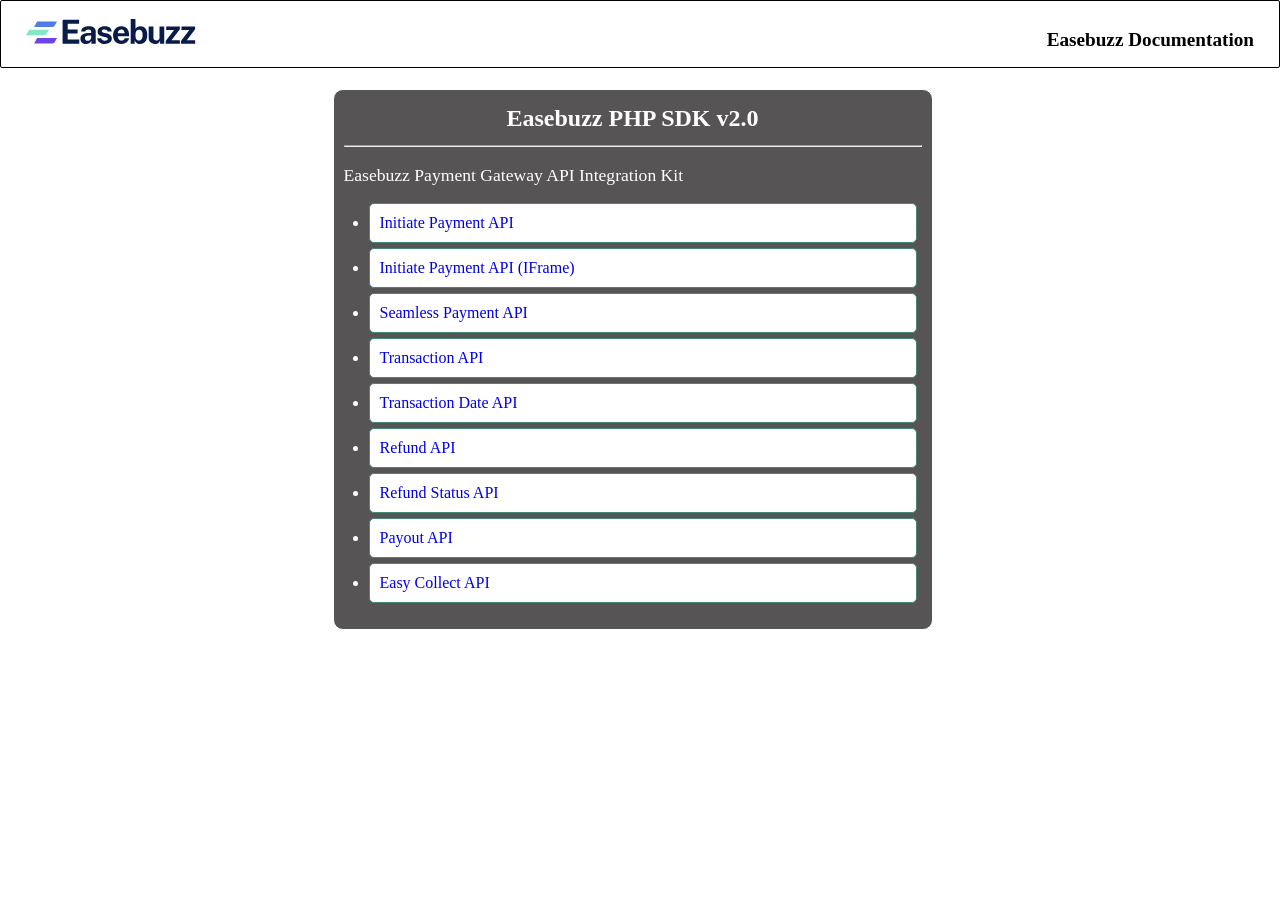
<file: index.html>
<!DOCTYPE html>
<html lang="en">
<head>
    <meta charset="UTF-8">
    <meta name="viewport" content="width=device-width, initial-scale=1.0">
    <title>Easebuzz Payment Gateway Kit</title>
    <link rel="stylesheet" href="assets/css/style.css">
</head>
<body>
    <div class="grid-container">
        <header class="wrapper">
            <div class="logo">
                <a href="index.html">
                    <img src="assets/images/Easebuzz_Logo_ White_Text.svg" alt="Easebuzz">
                </a>
            </div>
            <div class="hedding">
                <a href="https://docs.easebuzz.in/">
                    <h2><span>Easebuzz Documentation</span></h2>
                </a>
            </div>
        </header>

        <div class="container">
            <div class="card-container">
                <div class="card">
                    <h2>Easebuzz PHP SDK v2.0</h2>
                    <hr>
                    <p>Easebuzz Payment Gateway API Integration Kit</p>
                    <ul class="tabs">
                        <li><a href="view/initiate_payment.html">Initiate Payment API</a></li>
                        <li><a href="view/initiate_payment_iframe.html">Initiate Payment API (IFrame)</a></li>
                        <li><a href="view/seamless_payment.html">Seamless Payment API</a></li>
                        <li><a href="view/transaction.html">Transaction API</a></li>
                        <li><a href="view/transaction_date.html">Transaction Date API</a></li>
                        <li><a href="view/refund.html">Refund API</a></li>
                        <li><a href="view/refund_status.html">Refund Status API</a></li>
                        <li><a href="view/payout.html">Payout API</a></li>
                        <li><a href="view/easy_collect.html">Easy Collect API</a></li>
                    </ul>
                </div>
            </div>
        </div>
    </div>

    <script src="assets/js/form-validation.js"></script>
</body>
</html>
</file>
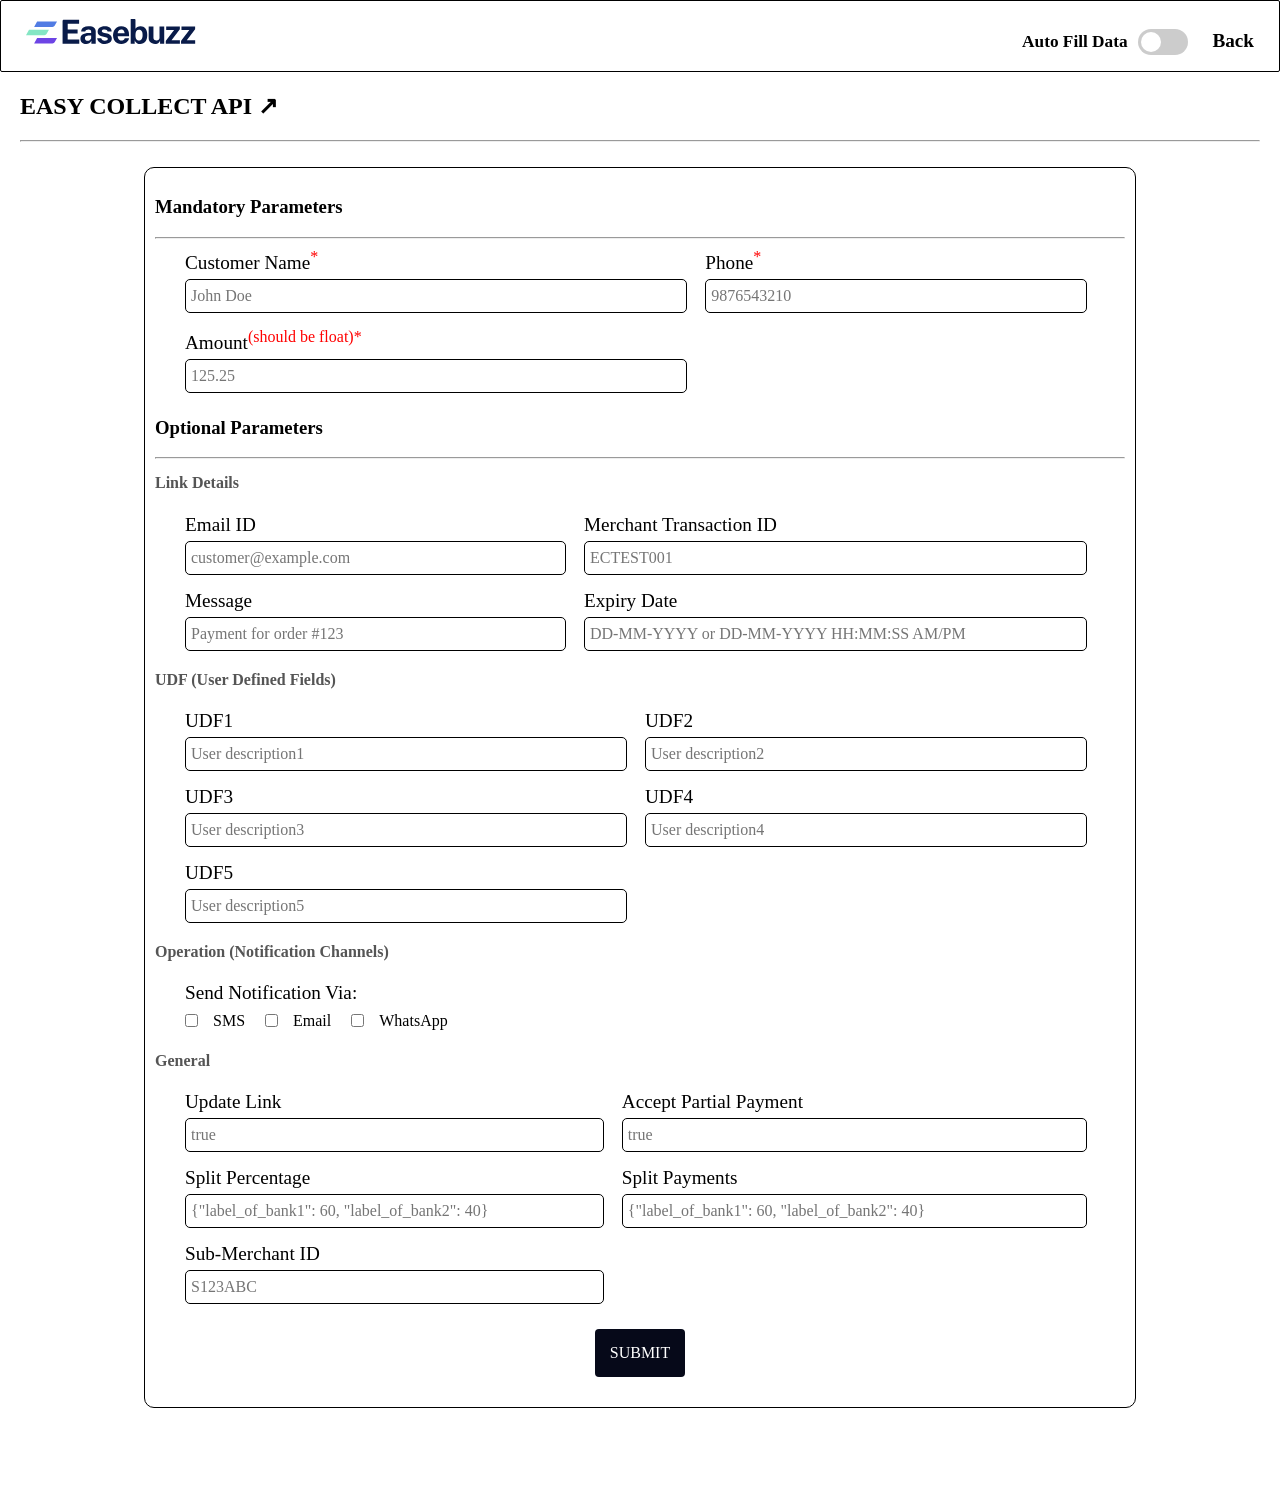
<file: view/easy_collect.html>
<!DOCTYPE html>
<html lang="en">

<head>
    <meta charset="UTF-8">
    <meta name="viewport" content="width=device-width, initial-scale=1.0">
    <meta http-equiv="X-UA-Compatible" content="ie=edge">
    <link rel="stylesheet" href="../assets/css/style.css">
    <title>Easy Collect API</title>
    <style>
        .toggle-container {
            display: flex;
            align-items: center;
            gap: 10px;
        }

        .toggle-label {
            color: #000;
            font-size: 0.9em;
        }

        .switch {
            position: relative;
            display: inline-block;
            width: 50px;
            height: 26px;
        }

        .switch input {
            opacity: 0;
            width: 0;
            height: 0;
        }

        .slider {
            position: absolute;
            cursor: pointer;
            top: 0;
            left: 0;
            right: 0;
            bottom: 0;
            background-color: #ccc;
            transition: 0.3s;
            border-radius: 26px;
        }

        .slider:before {
            position: absolute;
            content: "";
            height: 20px;
            width: 20px;
            left: 3px;
            bottom: 3px;
            background-color: white;
            transition: 0.3s;
            border-radius: 50%;
        }

        input:checked+.slider {
            background-color: #4CAF50;
        }

        input:checked+.slider:before {
            transform: translateX(24px);
        }

        .checkbox-group {
            display: flex;
            gap: 20px;
            align-items: center;
            padding: 5px 0;
        }

        .checkbox-group label {
            font-size: 1em;
            display: flex;
            align-items: center;
            gap: 5px;
        }

        .checkbox-group input[type="checkbox"] {
            width: auto;
            min-width: auto;
        }
    </style>
</head>

<body>
    <div class="grid-container">
        <header class="wrapper">
            <div class="logo">
                <a href="../index.html">
                    <img src="../assets/images/Easebuzz_Logo_ White_Text.svg" alt="Easebuzz">
                </a>
            </div>
            <div class="hedding">
                <h2>
                    <span style="margin-right:20px;">
                        <span class="toggle-container" style="display:inline-flex;">
                            <span class="toggle-label">Auto Fill Data</span>
                            <label class="switch">
                                <input type="checkbox" id="autoFillToggle">
                                <span class="slider"></span>
                            </label>
                        </span>
                    </span>
                    <a class="highlight" href="../index.html">Back</a>
                </h2>
            </div>
        </header>

        <div class="form-container">
            <h2><a href="https://docs.easebuzz.in/docs/payment-gateway/xnp0bvcy0ywmn-easy-collect"
                    target="_blank" style="color:#000;text-decoration:none;"
                    onmouseover="this.style.textDecoration='underline'"
                    onmouseout="this.style.textDecoration='none'">EASY COLLECT API &#x2197;</a></h2>
            <hr>
            <form name="easyCollectForm" method="POST" action="../easebuzz.php?api_name=easy_collect">
                <div class="main-form">
                    <h3>Mandatory Parameters</h3>
                    <hr>
                    <div class="mandatory-data">
                        <div class="form-field">
                            <label for="name">Customer Name<sup>*</sup></label>
                            <input id="name" name="name" placeholder="John Doe" required
                                pattern="^[a-zA-Z0-9&amp;'\-._ ()/,@]{1,150}$"
                                title="Only alphanumeric and &amp;'-._()/,@ allowed. Max 150 chars.">
                        </div>

                        <div class="form-field">
                            <label for="phone">Phone<sup>*</sup></label>
                            <input id="phone" name="phone" placeholder="9876543210" required
                                pattern="^(\+\d{1,4}[-]?)?\d{5,20}$"
                                title="Valid phone number. 5-20 digits, optional country code.">
                        </div>

                        <div class="form-field">
                            <label for="amount">Amount<sup>(should be float)*</sup></label>
                            <input id="amount" name="amount" placeholder="125.25" required
                                title="Amount must be a number with decimal (e.g., 125.0). Must be >= 1.">
                        </div>
                    </div>

                    <h3>Optional Parameters</h3>
                    <hr>

                    <h4 style="color:#555;margin-top:15px;">Link Details</h4>
                    <div class="optional-data">
                        <div class="form-field">
                            <label for="email">Email ID</label>
                            <input id="email" name="email" type="email" placeholder="customer@example.com"
                                title="Enter a valid email address.">
                        </div>

                        <div class="form-field">
                            <label for="merchant_txn">Merchant Transaction ID</label>
                            <input id="merchant_txn" name="merchant_txn" placeholder="ECTEST001"
                                pattern="^[a-zA-Z0-9_|\-/]{1,40}$"
                                title="Only alphanumeric, _, |, -, / allowed. Max 40 chars.">
                        </div>

                        <div class="form-field">
                            <label for="message">Message</label>
                            <input id="message" name="message" placeholder="Payment for order #123">
                        </div>

                        <div class="form-field">
                            <label for="expiry_date">Expiry Date</label>
                            <input id="expiry_date" name="expiry_date"
                                placeholder="DD-MM-YYYY or DD-MM-YYYY HH:MM:SS AM/PM">
                        </div>
                    </div>

                    <h4 style="color:#555;margin-top:15px;">UDF (User Defined Fields)</h4>
                    <div class="optional-data">
                        <div class="form-field">
                            <label for="udf1">UDF1</label>
                            <input id="udf1" name="udf1" placeholder="User description1"
                                pattern="^[a-zA-Z.0-9/\\,\s_#@\-=+&amp;]{1,300}$"
                                title="Only alphanumeric and ./,_#@-=+&amp; allowed. Max 300 chars.">
                        </div>

                        <div class="form-field">
                            <label for="udf2">UDF2</label>
                            <input id="udf2" name="udf2" placeholder="User description2"
                                pattern="^[a-zA-Z.0-9/\\,\s_#@\-=+&amp;]{1,300}$"
                                title="Only alphanumeric and ./,_#@-=+&amp; allowed. Max 300 chars.">
                        </div>

                        <div class="form-field">
                            <label for="udf3">UDF3</label>
                            <input id="udf3" name="udf3" placeholder="User description3"
                                pattern="^[a-zA-Z.0-9/\\,\s_#@\-=+&amp;]{1,300}$"
                                title="Only alphanumeric and ./,_#@-=+&amp; allowed. Max 300 chars.">
                        </div>

                        <div class="form-field">
                            <label for="udf4">UDF4</label>
                            <input id="udf4" name="udf4" placeholder="User description4"
                                pattern="^[a-zA-Z.0-9/\\,\s_#@\-=+&amp;]{1,300}$"
                                title="Only alphanumeric and ./,_#@-=+&amp; allowed. Max 300 chars.">
                        </div>

                        <div class="form-field">
                            <label for="udf5">UDF5</label>
                            <input id="udf5" name="udf5" placeholder="User description5"
                                pattern="^[a-zA-Z.0-9/\\,\s_#@\-=+&amp;]{1,300}$"
                                title="Only alphanumeric and ./,_#@-=+&amp; allowed. Max 300 chars.">
                        </div>
                    </div>

                    <h4 style="color:#555;margin-top:15px;">Operation (Notification Channels)</h4>
                    <div class="optional-data">
                        <div class="form-field">
                            <label>Send Notification Via:</label>
                            <div class="checkbox-group">
                                <label><input type="checkbox" name="op_sms"> SMS</label>
                                <label><input type="checkbox" name="op_email"> Email</label>
                                <label><input type="checkbox" name="op_whatsapp"> WhatsApp</label>
                            </div>
                        </div>
                    </div>

                    <h4 style="color:#555;margin-top:15px;">General</h4>
                    <div class="optional-data">
                        <div class="form-field">
                            <label for="update">Update Link</label>
                            <input id="update" name="update" placeholder="true">
                        </div>

                        <div class="form-field">
                            <label for="accept_partial_payment">Accept Partial Payment</label>
                            <input id="accept_partial_payment" name="accept_partial_payment"
                                placeholder="true">
                        </div>

                        <div class="form-field">
                            <label for="split_percentage">Split Percentage</label>
                            <input id="split_percentage" name="split_percentage"
                                placeholder='{"label_of_bank1": 60, "label_of_bank2": 40}'>
                        </div>

                        <div class="form-field">
                            <label for="split_payments">Split Payments</label>
                            <input id="split_payments" name="split_payments"
                                placeholder='{"label_of_bank1": 60, "label_of_bank2": 40}'>
                        </div>

                        <div class="form-field">
                            <label for="sub_merchant_id">Sub-Merchant ID</label>
                            <input id="sub_merchant_id" name="sub_merchant_id" placeholder="S123ABC"
                                pattern="^[a-zA-Z0-9\-]{0,15}$">
                        </div>
                    </div>

                    <div class="btn-submit">
                        <button type="submit">SUBMIT</button>
                    </div>
                </div>
            </form>
        </div>
    </div>
    <script src="../assets/js/form-validation.js"></script>
    <script>
        document.getElementById('autoFillToggle').addEventListener('change', function () {
            var form = document.forms['easyCollectForm'];
            if (this.checked) {
                form.name.value = 'John Doe';
                form.phone.value = '9876543210';
                form.amount.value = '100.00';
                form.email.value = 'test@example.com';
                form.merchant_txn.value = 'EC' + Math.random().toString(36).substring(2, 10).toUpperCase();
                form.message.value = 'Payment link for order';
            } else {
                var inputs = form.querySelectorAll('input:not([type="checkbox"])');
                for (var i = 0; i < inputs.length; i++) {
                    inputs[i].value = '';
                }
                var checkboxes = form.querySelectorAll('input[type="checkbox"]');
                for (var i = 0; i < checkboxes.length; i++) {
                    if (checkboxes[i].id !== 'autoFillToggle') {
                        checkboxes[i].checked = false;
                    }
                }
            }
        });
    </script>
</body>

</html>
</file>
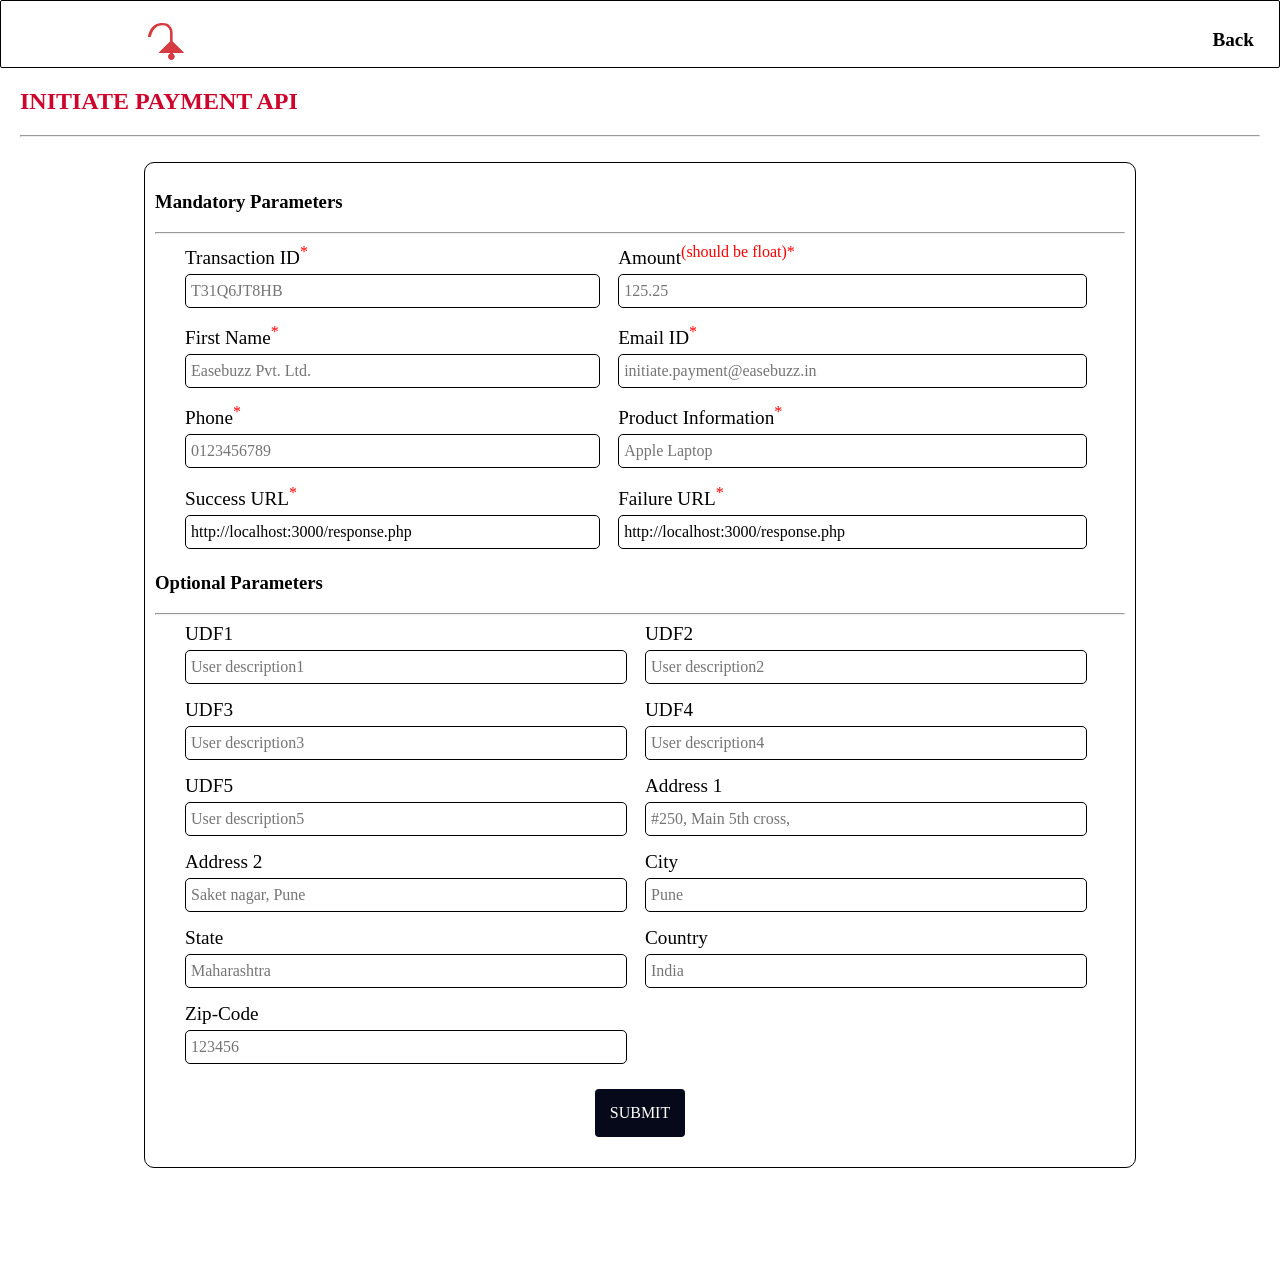
<file: view/initiate_payment.html>
<!DOCTYPE html>
<html lang="en">
    <head>
        <meta charset="UTF-8">
        <meta name="viewport" content="width=device-width, initial-scale=1.0">
        <meta http-equiv="X-UA-Compatible" content="ie=edge">
        <link rel="stylesheet" href="../assets/css/style.css">
        <title>Initiate Payment API</title>
    </head>
    <body>
        <div class="grid-container">
            <header class="wrapper">
                <div class="logo">
                    <a href="../index.html">
                        <img src="../assets/images/eb-logo.svg" alt="Easebuzz">
                    </a>
                </div>

                <div class="hedding">
                    <h2><a class="highlight" href="../index.html">Back</a></h2>
                </div>
            </header>
            
            <div class="form-container">
                <h2>INITIATE PAYMENT API</h2>
                <hr>
                <form method="POST" action="../easebuzz.php?api_name=initiate_payment">
                    <div class="main-form">
                        <h3>Mandatory Parameters</h3>
                        <hr>
                        <div class="mandatory-data">
                            <div class="form-field">
                                <label for="txnid">Transaction ID<sup>*</sup></label>
                                <input id="txnid" class="txnid" name="txnid" value="" placeholder="T31Q6JT8HB">
                            </div>

                            <div class="form-field">
                                <label for="amount">Amount<sup>(should be float)*</sup></label>
                                <input id="amount" class="amount" name="amount" value="" placeholder="125.25">
                            </div>  

                            <div class="form-field">
                                <label for="firstname">First Name<sup>*</sup></label>
                                <input id="firstname" class="firstname" name="firstname" value="" placeholder="Easebuzz Pvt. Ltd.">
                            </div>
                    
                            <div class="form-field">
                                <label for="email">Email ID<sup>*</sup></label>
                                <input id="email" class="email" name="email" value=""
                                placeholder="initiate.payment@easebuzz.in">
                            </div>
                    
                            <div class="form-field">
                                <label for="phone">Phone<sup>*</sup></label>
                                <input id="phone" class="phone" name="phone" value=""
                                placeholder="0123456789">
                            </div>
                            
                            <div class="form-field">
                                <label for="productinfo">Product Information<sup>*</sup></label>
                                <input id="productinfo" class="productinfo" name="productinfo" value="" placeholder="Apple Laptop">
                            </div>
                    
                            <div class="form-field">
                                <label for="surl">Success URL<sup>*</sup></label>
                                <input id="surl" class="surl" name="surl" value="http://localhost:3000/response.php" placeholder="http://localhost:3000/response.php">
                            </div>
                            
                            <div class="form-field">
                                <label for="furl">Failure URL<sup>*</sup></label>
                                <input id="furl" class="furl" name="furl" value="http://localhost:3000/response.php"
                                placeholder="http://localhost:3000/response.php">
                            </div>

                        </div>

                        <h3>Optional Parameters</h3>
                        <hr>
                        <div class="optional-data">

                            <div class="form-field">
                                <label for="udf1">UDF1</label>
                                <input id="udf1" class="udf1" name="udf1" value="" placeholder="User description1">
                            </div>
                        
                            <div class="form-field">
                                <label for="udf2">UDF2</label>
                                <input id="udf2" class="udf2" name="udf2" value="" placeholder="User description2">
                            </div>
                    
                            <div class="form-field">
                                <label for="udf3">UDF3</label>
                                <input id="udf3" class="udf3" name="udf3" value="" placeholder="User description3">
                            </div>
                    
                            <div class="form-field">
                                <label for="udf4">UDF4</label>
                                <input id="udf4" class="udf4" name="udf4" value="" placeholder="User description4">
                            </div>
                    
                            <div class="form-field">
                                <label for="udf5">UDF5</label>
                                <input id="udf5" class="udf5" name="udf5" value="" placeholder="User description5">
                            </div>
                            
                            <div class="form-field">
                                <label for="address1">Address 1</label>
                                <input id="address1" class="address1" name="address1" value="" 
                                placeholder="#250, Main 5th cross,">
                            </div>
                    
                            <div class="form-field">
                                <label for="address2">Address 2</label>
                                <input id="address2" class="address2" name="address2" value="" 
                                placeholder="Saket nagar, Pune">
                            </div>
                            
                            <div class="form-field">
                                <label for="city">City</label>
                                <input id="city" class="city" name="city" value="" placeholder="Pune">
                            </div>
                    
                            <div class="form-field">
                                <label for="state">State</label>
                                <input id="state" class="state" name="state" value="" placeholder="Maharashtra">
                            </div>
                    
                            <div class="form-field">
                                <label for="country">Country</label>
                                <input id="country" class="country" name="country" value="" placeholder="India">
                            </div>
                            
                            <div class="form-field">
                                <label for="zipcode">Zip-Code</label>
                                <input id="zipcode" class="zipcode" name="zipcode" value="" placeholder="123456">
                            </div>

                               <!-- <div class="form-field">
                                <label for="sub_merchant_id">Sub-Merchant ID</label>
                                <input id="sub_merchant_id" class="sub_merchant_id" name="sub_merchant_id" value="" placeholder="123456">
                            </div>

                             <div class="form-field">
                                <label for="unique_id">Unique Id</label>
                                <input id="unique_id" class="unique_id" name="unique_id" value="" placeholder="Customer unique Id">
                            </div>

                             <div class="form-field">
                                <label for="split_payments">Split payment</label>
                                <input id="split_payments" class="split_payments" name="split_payments" value="" placeholder='{ "axisaccount" : 100, "hdfcaccount" : 100}'>
                            </div> 

                              <div class="form-field">
                                <label for="show_payment_mode">Show Payment Mode</label>
                                <input id="show_payment_mode" class="show_payment_mode" name="show_payment_mode" value="" placeholder='NB,DC,CC,Debit+ATM Pin,MW,UPI,OM,EMI'>
                            </div> -->


                        </div>
                
                        <div class="btn-submit">
                            <button type="submit">SUBMIT</button>
                        </div>
                    </div>
                </form>
            </div>
            
        </div>
    </body>
    </html>
</file>
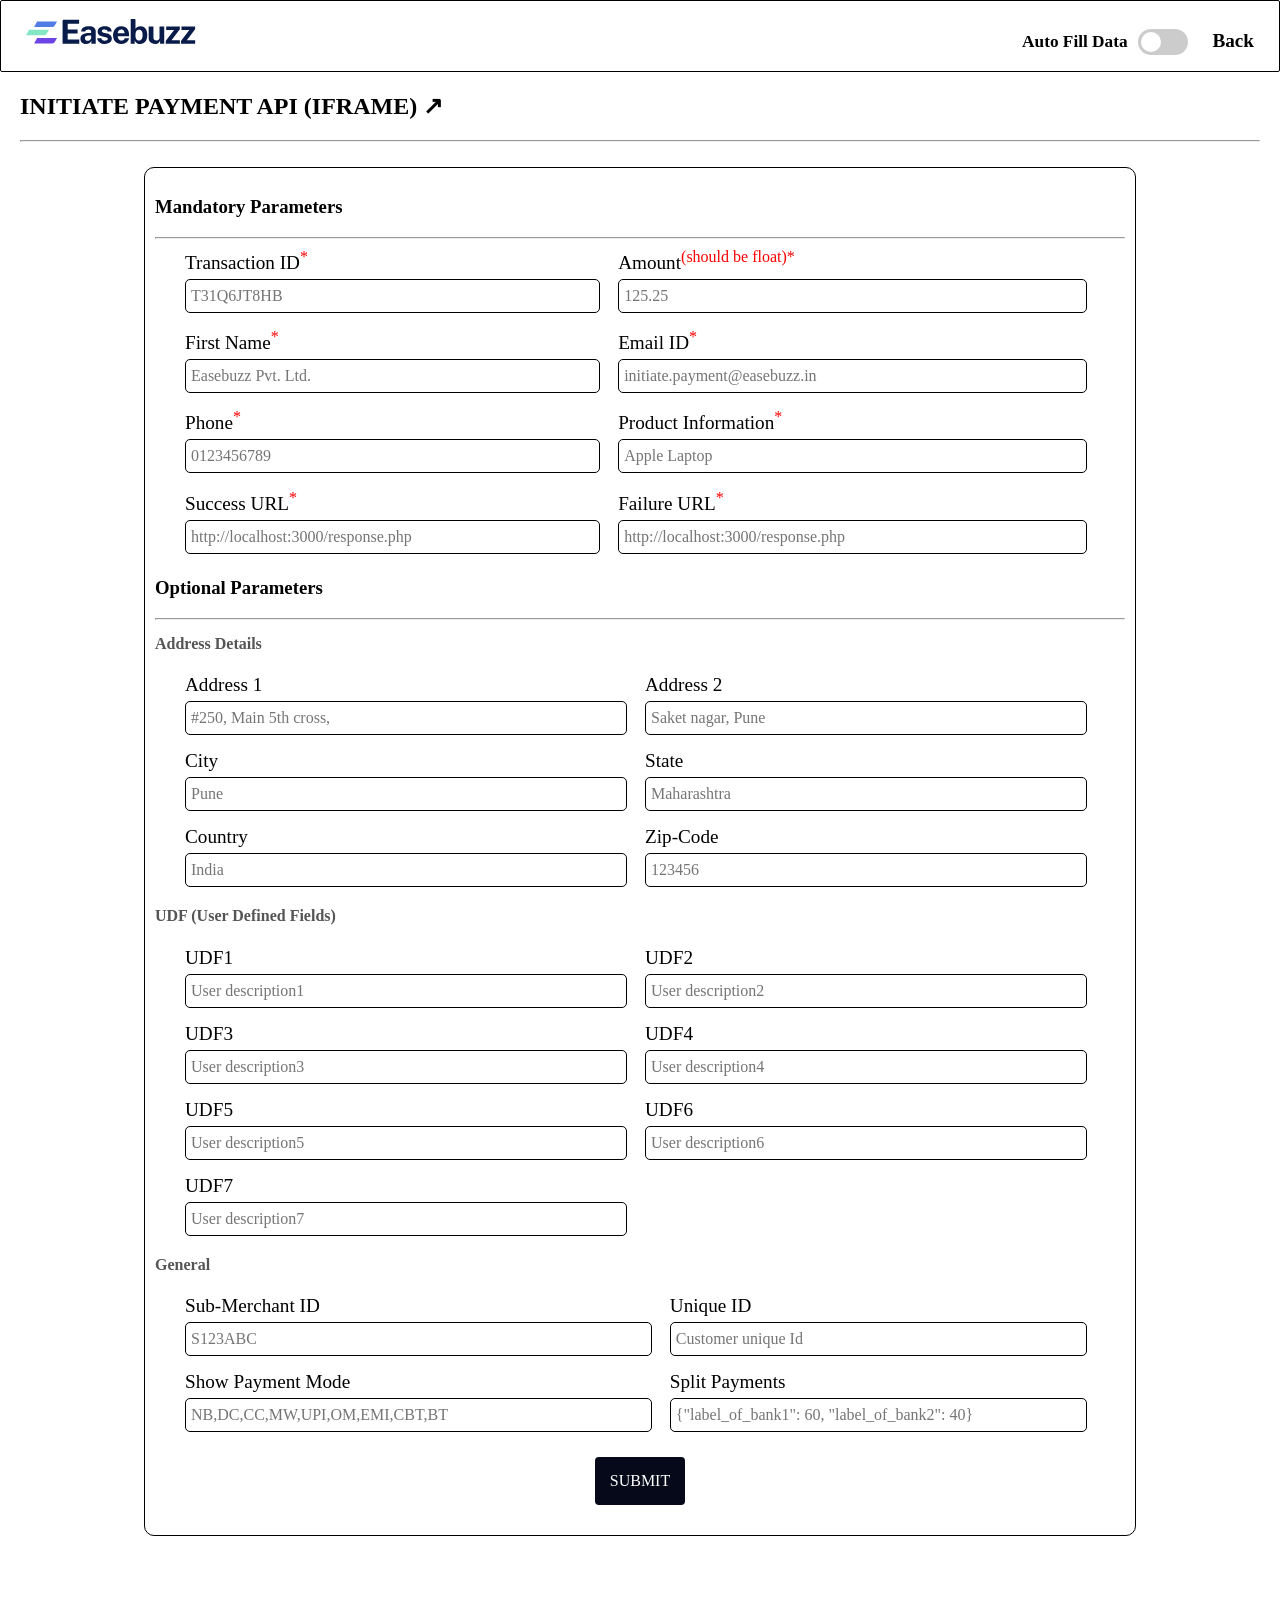
<file: view/initiate_payment_iframe.html>
<!DOCTYPE html>
<html lang="en">

<head>
    <meta charset="UTF-8">
    <meta name="viewport" content="width=device-width, initial-scale=1.0">
    <meta http-equiv="X-UA-Compatible" content="ie=edge">
    <link rel="stylesheet" href="../assets/css/style.css">
    <title>Initiate Payment API (iframe)</title>
    <style>
        .toggle-container {
            display: flex;
            align-items: center;
            gap: 10px;
        }

        .toggle-label {
            color: #000;
            font-size: 0.9em;
        }

        .switch {
            position: relative;
            display: inline-block;
            width: 50px;
            height: 26px;
        }

        .switch input {
            opacity: 0;
            width: 0;
            height: 0;
        }

        .slider {
            position: absolute;
            cursor: pointer;
            top: 0;
            left: 0;
            right: 0;
            bottom: 0;
            background-color: #ccc;
            transition: 0.3s;
            border-radius: 26px;
        }

        .slider:before {
            position: absolute;
            content: "";
            height: 20px;
            width: 20px;
            left: 3px;
            bottom: 3px;
            background-color: white;
            transition: 0.3s;
            border-radius: 50%;
        }

        input:checked+.slider {
            background-color: #4CAF50;
        }

        input:checked+.slider:before {
            transform: translateX(24px);
        }

        #loading1 {
            padding: 10px 20px;
            font-family: 'Courier New', monospace;
            font-size: 13px;
            display: none;
            max-width: 900px;
            margin: 10px auto;
            overflow: hidden;
        }

        #loading1 pre {
            white-space: pre-wrap;
            word-break: break-word;
            overflow-wrap: break-word;
            margin: 0;
            max-width: 100%;
        }

        #loading1.success-block {
            display: block;
            background: #e8f5e8;
            border: 1px solid #4caf50;
            padding: 15px;
            border-radius: 5px;
        }

        #loading1.failure-block {
            display: block;
            background: #ffebee;
            border: 1px solid #f44336;
            color: #c62828;
            padding: 15px;
            border-radius: 5px;
        }
    </style>
</head>

<body>
    <div class="grid-container">
        <header class="wrapper">
            <div class="logo">
                <a href="../index.html">
                    <img src="../assets/images/Easebuzz_Logo_ White_Text.svg" alt="Easebuzz">
                </a>
            </div>
            <div class="hedding">
                <h2>
                    <span style="margin-right:20px;">
                        <span class="toggle-container" style="display:inline-flex;">
                            <span class="toggle-label">Auto Fill Data</span>
                            <label class="switch">
                                <input type="checkbox" id="autoFillToggle">
                                <span class="slider"></span>
                            </label>
                        </span>
                    </span>
                    <a class="highlight" href="../index.html">Back</a>
                </h2>
            </div>
        </header>

        <div id="loading1"></div>
        <div class="form-container">
            <h2><a href="https://docs.easebuzz.in/docs/payment-gateway/8ec545c331e6f-initiate-payment-api"
                    target="_blank" style="color:#000;text-decoration:none;"
                    onmouseover="this.style.textDecoration='underline'"
                    onmouseout="this.style.textDecoration='none'">INITIATE PAYMENT API (IFRAME) &#x2197;</a></h2>
            <hr>
            <form name="iframePaymentForm" id="iframePaymentForm">
                <div class="main-form">
                    <h3>Mandatory Parameters</h3>
                    <hr>
                    <div class="mandatory-data">
                        <div class="form-field">
                            <label for="txnid">Transaction ID<sup>*</sup></label>
                            <input id="txnid" name="txnid" placeholder="T31Q6JT8HB" required
                                pattern="^[a-zA-Z0-9_|\-/]{1,40}$"
                                title="Only alphanumeric, _, |, -, / allowed. Max 40 chars.">
                        </div>

                        <div class="form-field">
                            <label for="amount">Amount<sup>(should be float)*</sup></label>
                            <input id="amount" name="amount" placeholder="125.25" required
                                title="Amount must be a number with decimal (e.g., 125.0). Must be >= 1.">
                        </div>

                        <div class="form-field">
                            <label for="firstname">First Name<sup>*</sup></label>
                            <input id="firstname" name="firstname" placeholder="Easebuzz Pvt. Ltd." required
                                pattern="^[a-zA-Z0-9&amp;'\-._ ()/,@]{1,150}$"
                                title="Only alphanumeric and &amp;'-._()/,@ allowed. Max 150 chars.">
                        </div>

                        <div class="form-field">
                            <label for="email">Email ID<sup>*</sup></label>
                            <input id="email" name="email" type="email" placeholder="initiate.payment@easebuzz.in"
                                required title="Enter a valid email address.">
                        </div>

                        <div class="form-field">
                            <label for="phone">Phone<sup>*</sup></label>
                            <input id="phone" name="phone" placeholder="0123456789" required
                                pattern="^(\+\d{1,4}[-]?)?\d{5,20}$"
                                title="Valid phone number. 5-20 digits, optional country code.">
                        </div>

                        <div class="form-field">
                            <label for="productinfo">Product Information<sup>*</sup></label>
                            <input id="productinfo" name="productinfo" placeholder="Apple Laptop" required
                                pattern="^[a-zA-Z0-9\-\s|\-]{1,45}$"
                                title="Only alphanumeric, spaces, - and | allowed. Max 45 chars.">
                        </div>

                        <div class="form-field">
                            <label for="surl">Success URL<sup>*</sup></label>
                            <input id="surl" name="surl" value="" placeholder="http://localhost:3000/response.php"
                                required pattern="^https?://.*"
                                title="Enter a valid URL starting with http:// or https://">
                        </div>

                        <div class="form-field">
                            <label for="furl">Failure URL<sup>*</sup></label>
                            <input id="furl" name="furl" value="" placeholder="http://localhost:3000/response.php"
                                required pattern="^https?://.*"
                                title="Enter a valid URL starting with http:// or https://">
                        </div>
                    </div>

                    <h3>Optional Parameters</h3>
                    <hr>

                    <h4 style="color:#555;margin-top:15px;">Address Details</h4>
                    <div class="optional-data">
                        <div class="form-field">
                            <label for="address1">Address 1</label>
                            <input id="address1" name="address1" placeholder="#250, Main 5th cross,"
                                pattern="^[a-zA-Z.0-9/,\s_#@()&amp;|:\-]{1,100}$">
                        </div>

                        <div class="form-field">
                            <label for="address2">Address 2</label>
                            <input id="address2" name="address2" placeholder="Saket nagar, Pune"
                                pattern="^[a-zA-Z.0-9/,\s_#@()&amp;|:\-]{1,100}$">
                        </div>

                        <div class="form-field">
                            <label for="city">City</label>
                            <input id="city" name="city" placeholder="Pune" pattern="^[0-9a-zA-Z_.\s\-]{1,50}$">
                        </div>

                        <div class="form-field">
                            <label for="state">State</label>
                            <input id="state" name="state" placeholder="Maharashtra"
                                pattern="^[0-9a-zA-Z_.\s\-]{1,50}$">
                        </div>

                        <div class="form-field">
                            <label for="country">Country</label>
                            <input id="country" name="country" placeholder="India"
                                pattern="^[0-9a-zA-Z_.\s\-]{1,50}$">
                        </div>

                        <div class="form-field">
                            <label for="zipcode">Zip-Code</label>
                            <input id="zipcode" name="zipcode" placeholder="123456" pattern="^[0-9]{0,6}$">
                        </div>
                    </div>

                    <h4 style="color:#555;margin-top:15px;">UDF (User Defined Fields)</h4>
                    <div class="optional-data">
                        <div class="form-field">
                            <label for="udf1">UDF1</label>
                            <input id="udf1" name="udf1" placeholder="User description1"
                                pattern="^[a-zA-Z.0-9/\\,\s_#@\-=+&amp;]{1,300}$"
                                title="Only alphanumeric and ./,_#@-=+&amp; allowed. Max 300 chars.">
                        </div>

                        <div class="form-field">
                            <label for="udf2">UDF2</label>
                            <input id="udf2" name="udf2" placeholder="User description2"
                                pattern="^[a-zA-Z.0-9/\\,\s_#@\-=+&amp;]{1,300}$"
                                title="Only alphanumeric and ./,_#@-=+&amp; allowed. Max 300 chars.">
                        </div>

                        <div class="form-field">
                            <label for="udf3">UDF3</label>
                            <input id="udf3" name="udf3" placeholder="User description3"
                                pattern="^[a-zA-Z.0-9/\\,\s_#@\-=+&amp;]{1,300}$"
                                title="Only alphanumeric and ./,_#@-=+&amp; allowed. Max 300 chars.">
                        </div>

                        <div class="form-field">
                            <label for="udf4">UDF4</label>
                            <input id="udf4" name="udf4" placeholder="User description4"
                                pattern="^[a-zA-Z.0-9/\\,\s_#@\-=+&amp;]{1,300}$"
                                title="Only alphanumeric and ./,_#@-=+&amp; allowed. Max 300 chars.">
                        </div>

                        <div class="form-field">
                            <label for="udf5">UDF5</label>
                            <input id="udf5" name="udf5" placeholder="User description5"
                                pattern="^[a-zA-Z.0-9/\\,\s_#@\-=+&amp;]{1,300}$"
                                title="Only alphanumeric and ./,_#@-=+&amp; allowed. Max 300 chars.">
                        </div>

                        <div class="form-field">
                            <label for="udf6">UDF6</label>
                            <input id="udf6" name="udf6" placeholder="User description6"
                                pattern="^[a-zA-Z.0-9/\\,\s_#@\-=+&amp;]{1,300}$"
                                title="Only alphanumeric and ./,_#@-=+&amp; allowed. Max 300 chars.">
                        </div>

                        <div class="form-field">
                            <label for="udf7">UDF7</label>
                            <input id="udf7" name="udf7" placeholder="User description7"
                                pattern="^[a-zA-Z.0-9/\\,\s_#@\-=+&amp;]{1,300}$"
                                title="Only alphanumeric and ./,_#@-=+&amp; allowed. Max 300 chars.">
                        </div>
                    </div>

                    <h4 style="color:#555;margin-top:15px;">General</h4>
                    <div class="optional-data">
                        <div class="form-field">
                            <label for="sub_merchant_id">Sub-Merchant ID</label>
                            <input id="sub_merchant_id" name="sub_merchant_id" placeholder="S123ABC"
                                pattern="^[a-zA-Z0-9\-]{0,15}$">
                        </div>

                        <div class="form-field">
                            <label for="unique_id">Unique ID</label>
                            <input id="unique_id" name="unique_id" placeholder="Customer unique Id"
                                pattern="^[a-zA-Z0-9_]{0,40}$">
                        </div>

                        <div class="form-field">
                            <label for="show_payment_mode">Show Payment Mode</label>
                            <input id="show_payment_mode" name="show_payment_mode"
                                placeholder="NB,DC,CC,MW,UPI,OM,EMI,CBT,BT">
                        </div>

                        <div class="form-field">
                            <label for="split_payments">Split Payments</label>
                            <input id="split_payments" name="split_payments"
                                placeholder='{"label_of_bank1": 60, "label_of_bank2": 40}'>
                        </div>
                    </div>

                    <div class="btn-submit">
                        <button type="submit">SUBMIT</button>
                    </div>
                </div>
            </form>
        </div>
    </div>

    <script src="https://ebz-static.s3.ap-south-1.amazonaws.com/easecheckout/v2.0.0/easebuzz-checkout-v2.min.js"></script>
    <script src="https://ajax.googleapis.com/ajax/libs/jquery/3.5.1/jquery.min.js"></script>
    <script src="../assets/js/form-validation.js"></script>
    <script>
        // Form submit with validation
        document.getElementById('iframePaymentForm').addEventListener('submit', function (e) {
            e.preventDefault();

            if (!this.checkValidity()) {
                this.reportValidity();
                return;
            }

            $.ajax({
                type: 'POST',
                url: '../easebuzz.php?api_name=initiate_payment_iframe',
                data: $(this).serialize(),
                dataType: 'json',
                success: function (json_response) {
                    if (typeof json_response === 'string') {
                        json_response = JSON.parse(json_response);
                    }

                    var data = json_response['data'] || json_response;
                    var env = data['env'] || 'test';

                    if (json_response['status'] == 1) {
                        var easebuzzCheckout = new EasebuzzCheckout(data['key'], env);
                        var options = {
                            access_key: data['access_key'],
                            onResponse: function (response_data) {
                                console.log(response_data);
                                var loadingEl = document.getElementById('loading1');
                                loadingEl.className = '';
                                var pre = document.createElement('pre');
                                pre.textContent = JSON.stringify(response_data, null, 2);
                                if (response_data.status === 'success') {
                                    loadingEl.classList.add('success-block');
                                    loadingEl.innerHTML = '<h3>Success</h3>';
                                } else {
                                    loadingEl.classList.add('failure-block');
                                    loadingEl.innerHTML = '<h3>Failure</h3>';
                                }
                                loadingEl.appendChild(pre);
                                resetForm();
                            },
                            theme: '#123456'
                        };
                        easebuzzCheckout.initiatePayment(options);
                    } else {
                        var loadingEl = document.getElementById('loading1');
                        loadingEl.className = 'failure-block';
                        loadingEl.innerHTML = '<h3>Error</h3>';
                        var pre = document.createElement('pre');
                        pre.textContent = JSON.stringify(json_response, null, 2);
                        loadingEl.appendChild(pre);
                        resetForm();
                    }
                },
                error: function () {
                    alert('Request failed. Please try again.');
                }
            });
        });

        // Auto Fill Toggle
        document.getElementById('autoFillToggle').addEventListener('change', function () {
            var form = document.forms['iframePaymentForm'];
            if (this.checked) {
                form.txnid.value = 'TXN' + Math.random().toString(36).substring(2, 10).toUpperCase();
                form.amount.value = '125.50';
                form.firstname.value = 'John Doe';
                form.email.value = 'test@example.com';
                form.phone.value = '9876543210';
                form.productinfo.value = 'Test Product';
                form.surl.value = 'http://localhost:3000/response.php';
                form.furl.value = 'http://localhost:3000/response.php';
            } else {
                var inputs = form.querySelectorAll('input');
                for (var i = 0; i < inputs.length; i++) {
                    inputs[i].value = '';
                }
            }
        });

        function resetForm() {
            var form = document.forms['iframePaymentForm'];
            form.reset();
            document.getElementById('autoFillToggle').checked = false;
        }
    </script>
</body>

</html>
</file>
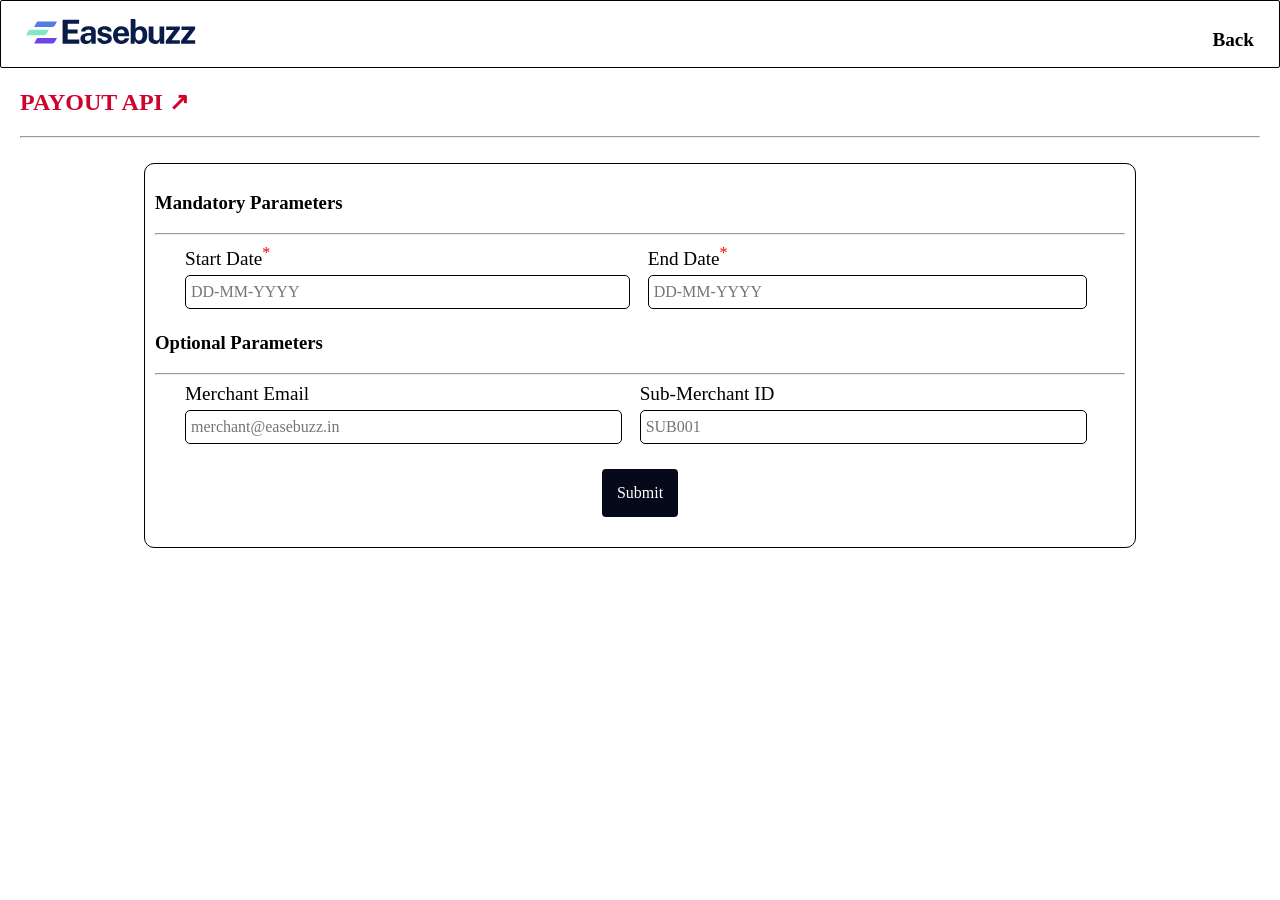
<file: view/payout.html>
<!DOCTYPE html>
<html lang="en">

<head>
    <meta charset="UTF-8">
    <meta name="viewport" content="width=device-width, initial-scale=1.0">
    <meta http-equiv="X-UA-Compatible" content="ie=edge">
    <link rel="stylesheet" href="../assets/css/style.css">
    <title>Payout API</title>
</head>

<body>
    <div class="grid-container">
        <header class="wrapper">
            <div class="logo">
                <a href="../index.html">
                    <img src="../assets/images/Easebuzz_Logo_ White_Text.svg" alt="Easebuzz">
                </a>
            </div>
            <div class="hedding">
                <h2><a class="highlight" href="../index.html">Back</a></h2>
            </div>
        </header>
    </div>

    <div class="form-container">
        <h2><a href="https://docs.easebuzz.in/docs/payment-gateway/k0ynpfmhx3x0y-settlement-api"
                target="_blank" style="color:#ce042c;text-decoration:none;"
                onmouseover="this.style.textDecoration='underline'"
                onmouseout="this.style.textDecoration='none'">PAYOUT API &#x2197;</a></h2>
        <hr>
        <form method="POST" action="../easebuzz.php?api_name=payout">
            <div class="main-form">
                <h3>Mandatory Parameters</h3>
                <hr>
                <div class="mandatory-data">
                    <div class="form-field">
                        <label for="start_date">Start Date<sup>*</sup></label>
                        <input id="start_date" name="start_date" placeholder="DD-MM-YYYY" required
                            pattern="^\d{2}-\d{2}-\d{4}$"
                            title="Date format: DD-MM-YYYY">
                    </div>

                    <div class="form-field">
                        <label for="end_date">End Date<sup>*</sup></label>
                        <input id="end_date" name="end_date" placeholder="DD-MM-YYYY" required
                            pattern="^\d{2}-\d{2}-\d{4}$"
                            title="Date format: DD-MM-YYYY">
                    </div>
                </div>

                <h3>Optional Parameters</h3>
                <hr>
                <div class="optional-data">
                    <div class="form-field">
                        <label for="merchant_email">Merchant Email</label>
                        <input id="merchant_email" name="merchant_email" type="email"
                            placeholder="merchant@easebuzz.in">
                    </div>

                    <div class="form-field">
                        <label for="sub_merchant_id">Sub-Merchant ID</label>
                        <input id="sub_merchant_id" name="sub_merchant_id" placeholder="SUB001"
                            pattern="^[a-zA-Z0-9\-]{0,15}$">
                    </div>
                </div>

                <div class="btn-submit">
                    <button type="submit">Submit</button>
                </div>
            </div>
        </form>
    </div>
    <script src="../assets/js/form-validation.js"></script>
</body>

</html>
</file>
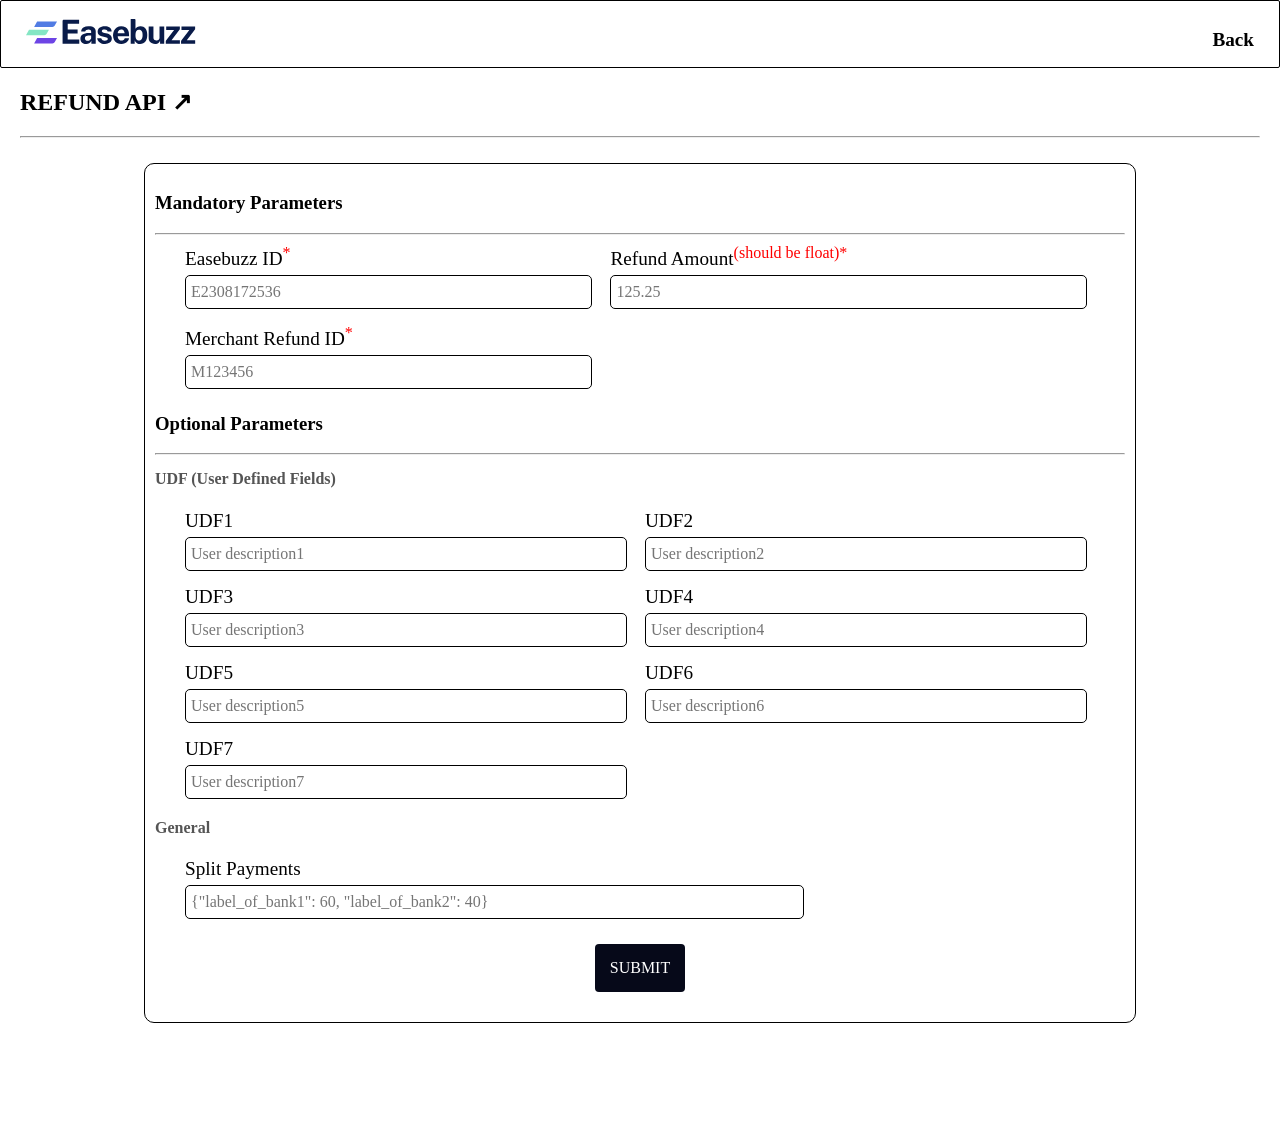
<file: view/refund.html>
<!DOCTYPE html>
<html lang="en">

<head>
    <meta charset="UTF-8">
    <meta name="viewport" content="width=device-width, initial-scale=1.0">
    <meta http-equiv="X-UA-Compatible" content="ie=edge">
    <link rel="stylesheet" href="../assets/css/style.css">
    <title>Refund API</title>
</head>

<body>
    <div class="grid-container">
        <header class="wrapper">
            <div class="logo">
                <a href="../index.html">
                    <img src="../assets/images/Easebuzz_Logo_ White_Text.svg" alt="Easebuzz">
                </a>
            </div>
            <div class="hedding">
                <h2><a class="highlight" href="../index.html">Back</a></h2>
            </div>
        </header>

        <div class="form-container">
            <h2><a href="https://docs.easebuzz.in/docs/payment-gateway/c2ac48618b3bd-refund-api-v2"
                    target="_blank" style="color:#000;text-decoration:none;"
                    onmouseover="this.style.textDecoration='underline'"
                    onmouseout="this.style.textDecoration='none'">REFUND API &#x2197;</a></h2>
            <hr>
            <form method="POST" action="../easebuzz.php?api_name=refund">
                <div class="main-form">
                    <h3>Mandatory Parameters</h3>
                    <hr>
                    <div class="mandatory-data">
                        <div class="form-field">
                            <label for="easebuzz_id">Easebuzz ID<sup>*</sup></label>
                            <input id="easebuzz_id" name="easebuzz_id" placeholder="E2308172536" required>
                        </div>

                        <div class="form-field">
                            <label for="refund_amount">Refund Amount<sup>(should be float)*</sup></label>
                            <input id="refund_amount" name="refund_amount" placeholder="125.25" required
                                title="Refund amount must be a number with decimal (e.g., 50.0).">
                        </div>

                        <div class="form-field">
                            <label for="merchant_refund_id">Merchant Refund ID<sup>*</sup></label>
                            <input id="merchant_refund_id" name="merchant_refund_id" placeholder="M123456" required>
                        </div>
                    </div>

                    <h3>Optional Parameters</h3>
                    <hr>

                    <h4 style="color:#555;margin-top:15px;">UDF (User Defined Fields)</h4>
                    <div class="optional-data">
                        <div class="form-field">
                            <label for="udf1">UDF1</label>
                            <input id="udf1" name="udf1" placeholder="User description1"
                                pattern="^[a-zA-Z.0-9/\\,\s_#@\-=+&amp;]{1,300}$"
                                title="Only alphanumeric and ./,_#@-=+&amp; allowed. Max 300 chars.">
                        </div>

                        <div class="form-field">
                            <label for="udf2">UDF2</label>
                            <input id="udf2" name="udf2" placeholder="User description2"
                                pattern="^[a-zA-Z.0-9/\\,\s_#@\-=+&amp;]{1,300}$"
                                title="Only alphanumeric and ./,_#@-=+&amp; allowed. Max 300 chars.">
                        </div>

                        <div class="form-field">
                            <label for="udf3">UDF3</label>
                            <input id="udf3" name="udf3" placeholder="User description3"
                                pattern="^[a-zA-Z.0-9/\\,\s_#@\-=+&amp;]{1,300}$"
                                title="Only alphanumeric and ./,_#@-=+&amp; allowed. Max 300 chars.">
                        </div>

                        <div class="form-field">
                            <label for="udf4">UDF4</label>
                            <input id="udf4" name="udf4" placeholder="User description4"
                                pattern="^[a-zA-Z.0-9/\\,\s_#@\-=+&amp;]{1,300}$"
                                title="Only alphanumeric and ./,_#@-=+&amp; allowed. Max 300 chars.">
                        </div>

                        <div class="form-field">
                            <label for="udf5">UDF5</label>
                            <input id="udf5" name="udf5" placeholder="User description5"
                                pattern="^[a-zA-Z.0-9/\\,\s_#@\-=+&amp;]{1,300}$"
                                title="Only alphanumeric and ./,_#@-=+&amp; allowed. Max 300 chars.">
                        </div>

                        <div class="form-field">
                            <label for="udf6">UDF6</label>
                            <input id="udf6" name="udf6" placeholder="User description6"
                                pattern="^[a-zA-Z.0-9/\\,\s_#@\-=+&amp;]{1,300}$"
                                title="Only alphanumeric and ./,_#@-=+&amp; allowed. Max 300 chars.">
                        </div>

                        <div class="form-field">
                            <label for="udf7">UDF7</label>
                            <input id="udf7" name="udf7" placeholder="User description7"
                                pattern="^[a-zA-Z.0-9/\\,\s_#@\-=+&amp;]{1,300}$"
                                title="Only alphanumeric and ./,_#@-=+&amp; allowed. Max 300 chars.">
                        </div>
                    </div>

                    <h4 style="color:#555;margin-top:15px;">General</h4>
                    <div class="optional-data">
                        <div class="form-field">
                            <label for="split_payments">Split Payments</label>
                            <input id="split_payments" name="split_payments"
                                placeholder='{"label_of_bank1": 60, "label_of_bank2": 40}'>
                        </div>
                    </div>

                    <div class="btn-submit">
                        <button type="submit">SUBMIT</button>
                    </div>
                </div>
            </form>
        </div>
    </div>
    <script src="../assets/js/form-validation.js"></script>
</body>

</html>
</file>
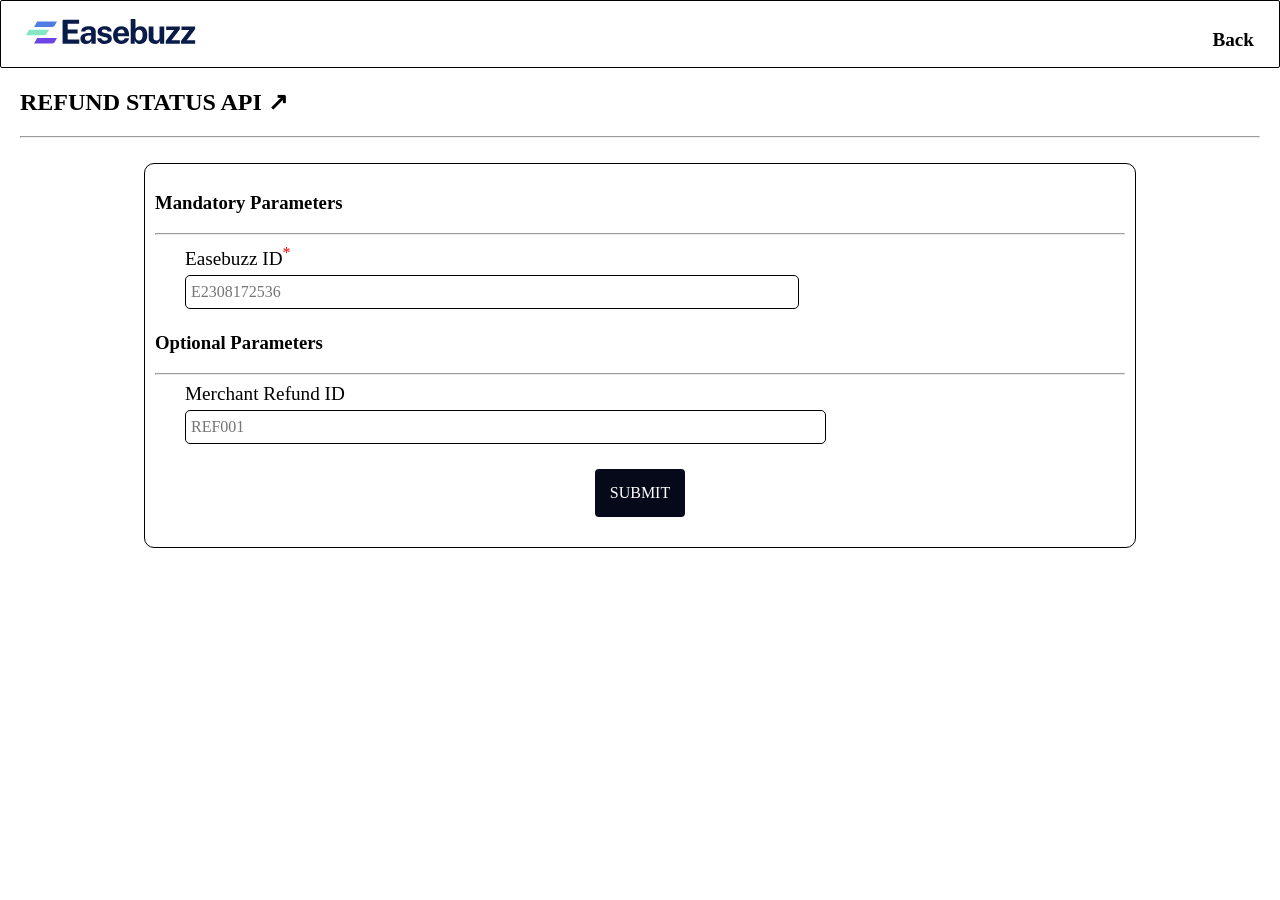
<file: view/refund_status.html>
<!DOCTYPE html>
<html lang="en">
    <head>
        <meta charset="UTF-8">
        <meta name="viewport" content="width=device-width, initial-scale=1.0">
        <meta http-equiv="X-UA-Compatible" content="ie=edge">
        <link rel="stylesheet" href="../assets/css/style.css">
        <title>Refund Status API</title>
    </head>
    <body>
        <div class="grid-container">
            <header class="wrapper">
                <div class="logo">
                    <a href="../index.html">
                        <img src="../assets/images/Easebuzz_Logo_ White_Text.svg" alt="Easebuzz">
                    </a>
                </div>
                <div class="hedding">
                    <h2><a class="highlight" href="../index.html">Back</a></h2>
                </div>
            </header>

            <div class="form-container">
                 <h2><a href="https://docs.easebuzz.in/docs/payment-gateway/de78eba8de53c-refund-status-api"
                target="_blank" style="color:#000;text-decoration:none;"
                onmouseover="this.style.textDecoration='underline'"
                onmouseout="this.style.textDecoration='none'">REFUND STATUS API &#x2197;</a></h2>
                <hr>
                <form method="POST" action="../easebuzz.php?api_name=refund_status">
                    <div class="main-form">
                        <h3>Mandatory Parameters</h3>
                        <hr>
                        <div class="mandatory-data">
                            <div class="form-field">
                                <label for="easebuzz_id">Easebuzz ID<sup>*</sup></label>
                                <input id="easebuzz_id" name="easebuzz_id" placeholder="E2308172536" required>
                            </div>
                        </div>

                        <h3>Optional Parameters</h3>
                        <hr>
                        <div class="optional-data">
                            <div class="form-field">
                                <label for="merchant_refund_id">Merchant Refund ID</label>
                                <input id="merchant_refund_id" name="merchant_refund_id" placeholder="REF001"
                                    pattern="^[a-zA-Z0-9_\-]*$"
                                    title="Only alphanumeric, _ and - allowed.">
                            </div>
                        </div>

                        <div class="btn-submit">
                            <button type="submit">SUBMIT</button>
                        </div>
                    </div>
                </form>
            </div>
        </div>
        <script src="../assets/js/form-validation.js"></script>
    </body>
</html>
</file>
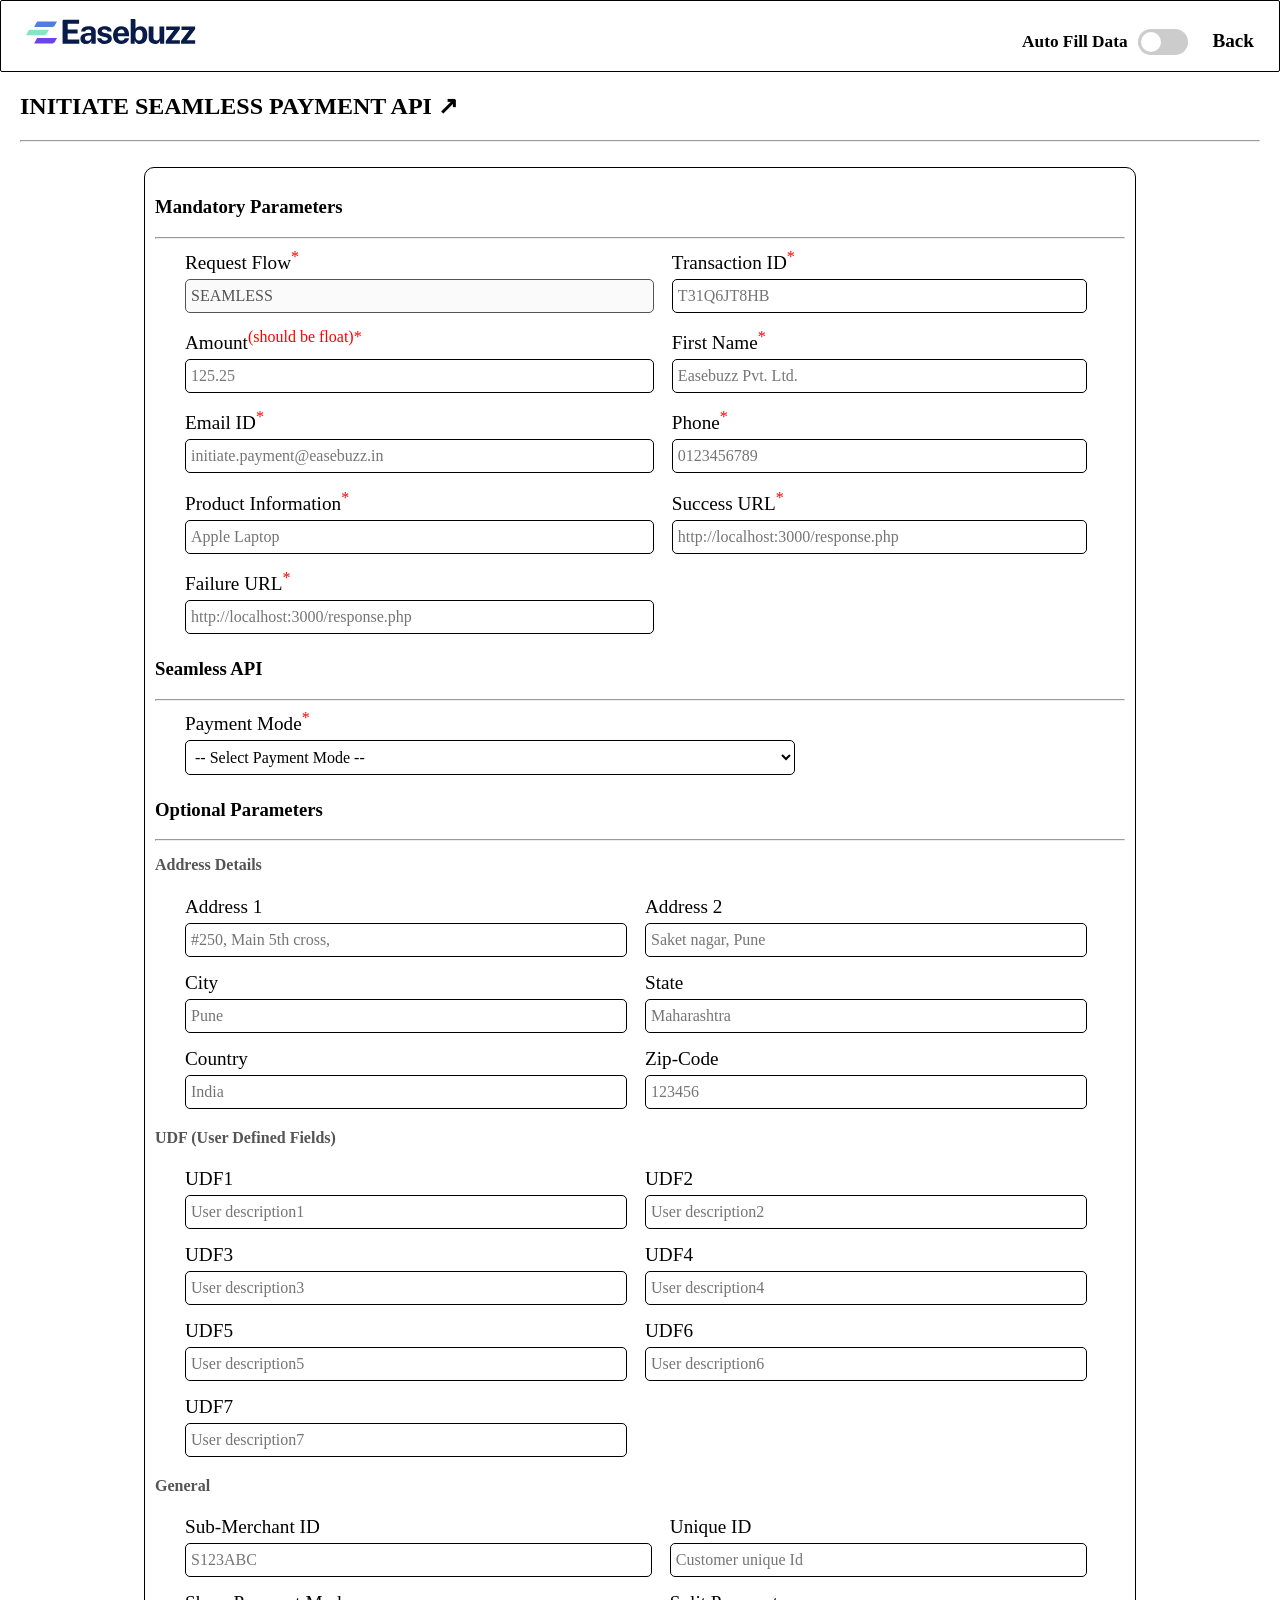
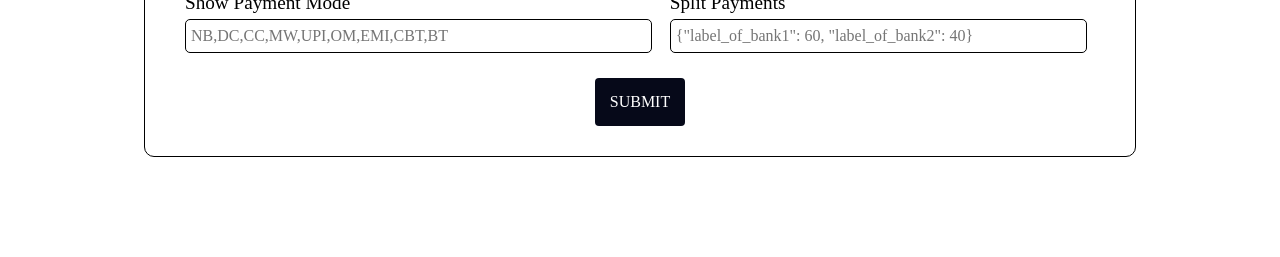
<file: view/seamless_payment.html>
<!DOCTYPE html>
<html lang="en">

<head>
    <meta charset="UTF-8">
    <meta name="viewport" content="width=device-width, initial-scale=1.0">
    <meta http-equiv="X-UA-Compatible" content="ie=edge">
    <link rel="stylesheet" href="../assets/css/style.css">
    <title>Initiate Seamless Payment API</title>
    <style>
        .toggle-container {
            display: flex;
            align-items: center;
            gap: 10px;
        }

        .toggle-label {
            color: #000;
            font-size: 0.9em;
        }

        .switch {
            position: relative;
            display: inline-block;
            width: 50px;
            height: 26px;
        }

        .switch input {
            opacity: 0;
            width: 0;
            height: 0;
        }

        .slider {
            position: absolute;
            cursor: pointer;
            top: 0;
            left: 0;
            right: 0;
            bottom: 0;
            background-color: #ccc;
            transition: 0.3s;
            border-radius: 26px;
        }

        .slider:before {
            position: absolute;
            content: "";
            height: 20px;
            width: 20px;
            left: 3px;
            bottom: 3px;
            background-color: white;
            transition: 0.3s;
            border-radius: 50%;
        }

        input:checked+.slider {
            background-color: #4CAF50;
        }

        input:checked+.slider:before {
            transform: translateX(24px);
        }

        .seamless-field {
            display: none;
        }

        .seamless-field.visible {
            display: block;
        }

        #payment_mode {
            border: 1px solid;
            border-radius: 5px;
            padding: 7px 5px;
            font-size: 1em;
            margin: 5px 10px 5px 0px;
            min-width: 100%;
            background-color: #fff;
        }
    </style>
</head>

<body>
    <div class="grid-container">
        <header class="wrapper">
            <div class="logo">
                <a href="../index.html">
                    <img src="../assets/images/Easebuzz_Logo_ White_Text.svg" alt="Easebuzz">
                </a>
            </div>
            <div class="hedding">
                <h2>
                    <span style="margin-right:20px;">
                        <span class="toggle-container" style="display:inline-flex;">
                            <span class="toggle-label">Auto Fill Data</span>
                            <label class="switch">
                                <input type="checkbox" id="autoFillToggle">
                                <span class="slider" id="autoFillSlider"></span>
                            </label>
                        </span>
                    </span>
                    <a class="highlight" href="../index.html">Back</a>
                </h2>
            </div>
        </header>

        <div class="form-container">
            <h2><a href="https://docs.easebuzz.in/docs/payment-gateway/k3ho860cy66zh-seamless-integration-merchant-hosted"
                    target="_blank" style="color:#000;text-decoration:none;"
                    onmouseover="this.style.textDecoration='underline'"
                    onmouseout="this.style.textDecoration='none'">INITIATE SEAMLESS PAYMENT API &#x2197;</a></h2>
            <hr>
            <form name="seamlessPaymentForm" method="POST" action="../easebuzz.php?api_name=initiate_seamless_payment">
                <div class="main-form">
                    <h3>Mandatory Parameters</h3>
                    <hr>
                    <div class="mandatory-data">
                        <div class="form-field">
                            <label for="request_flow">Request Flow<sup>*</sup></label>
                            <input id="request_flow_display" value="SEAMLESS" disabled>
                            <input type="hidden" id="request_flow" name="request_flow" value="SEAMLESS">
                        </div>

                        <div class="form-field">
                            <label for="txnid">Transaction ID<sup>*</sup></label>
                            <input id="txnid" name="txnid" placeholder="T31Q6JT8HB" required
                                pattern="^[a-zA-Z0-9_|\-/]{1,40}$"
                                title="Only alphanumeric, _, |, -, / allowed. Max 40 chars.">
                        </div>

                        <div class="form-field">
                            <label for="amount">Amount<sup>(should be float)*</sup></label>
                            <input id="amount" name="amount" placeholder="125.25" required
                                title="Amount must be a number with decimal (e.g., 125.0). Must be >= 1.">
                        </div>

                        <div class="form-field">
                            <label for="firstname">First Name<sup>*</sup></label>
                            <input id="firstname" name="firstname" placeholder="Easebuzz Pvt. Ltd." required
                                pattern="^[a-zA-Z0-9&amp;'\-._ ()/,@]{1,150}$"
                                title="Only alphanumeric and &amp;'-._()/,@ allowed. Max 150 chars.">
                        </div>

                        <div class="form-field">
                            <label for="email">Email ID<sup>*</sup></label>
                            <input id="email" name="email" type="email" placeholder="initiate.payment@easebuzz.in"
                                required title="Enter a valid email address.">
                        </div>

                        <div class="form-field">
                            <label for="phone">Phone<sup>*</sup></label>
                            <input id="phone" name="phone" placeholder="0123456789" required
                                pattern="^(\+\d{1,4}[-]?)?\d{5,20}$"
                                title="Valid phone number. 5-20 digits, optional country code.">
                        </div>

                        <div class="form-field">
                            <label for="productinfo">Product Information<sup>*</sup></label>
                            <input id="productinfo" name="productinfo" placeholder="Apple Laptop" required
                                pattern="^[a-zA-Z0-9\-\s|\-]{1,45}$"
                                title="Only alphanumeric, spaces, - and | allowed. Max 45 chars.">
                        </div>

                        <div class="form-field">
                            <label for="surl">Success URL<sup>*</sup></label>
                            <input id="surl" name="surl" value="" placeholder="http://localhost:3000/response.php"
                                required pattern="^https?://.*"
                                title="Enter a valid URL starting with http:// or https://">
                        </div>

                        <div class="form-field">
                            <label for="furl">Failure URL<sup>*</sup></label>
                            <input id="furl" name="furl" value="" placeholder="http://localhost:3000/response.php"
                                required pattern="^https?://.*"
                                title="Enter a valid URL starting with http:// or https://">
                        </div>
                    </div>

                    <h3>Seamless API</h3>
                    <hr>
                    <div class="mandatory-data" id="seamless_api_section">
                        <div class="form-field">
                            <label for="payment_mode">Payment Mode<sup>*</sup></label>
                            <select id="payment_mode" name="payment_mode" required>
                                <option value="">-- Select Payment Mode --</option>
                                <option value="NB">NB (Net Banking)</option>
                                <option value="DC">DC (Debit Card)</option>
                                <option value="CC">CC (Credit Card)</option>
                                <option value="MW">MW (Mobile Wallet)</option>
                                <option value="UPI">UPI (UPI)</option>
                                <option value="OM">OM (Ola Money)</option>
                                <option value="PL">PL (Pay Later)</option>
                                <option value="EMI">EMI</option>
                            </select>
                        </div>

                        <!-- Conditional fields based on payment_mode -->
                        <div class="form-field seamless-field" id="request_mode_field">
                            <label for="request_mode">Request Mode</label>
                            <input id="request_mode_display" value="SUVA" disabled>
                            <input type="hidden" id="request_mode" name="request_mode" value="SUVA">
                        </div>

                        <div class="form-field seamless-field" id="bank_code_field">
                            <label for="bank_code">Bank Code<sup>*</sup></label>
                            <input id="bank_code" name="bank_code" placeholder="Enter Bank Code">
                        </div>

                        <div class="form-field seamless-field" id="card_number_field">
                            <label for="card_number">Card Number<sup>*</sup></label>
                            <input id="card_number" name="card_number" placeholder="4111111111111111"
                                pattern="^[0-9\s]{13,19}$" maxlength="19"
                                title="Enter a valid card number (13-19 digits)">
                        </div>

                        <div class="form-field seamless-field" id="card_holder_name_field">
                            <label for="card_holder_name">Card Holder Name<sup>*</sup></label>
                            <input id="card_holder_name" name="card_holder_name"
                                placeholder="Enter Card Holder Name"
                                pattern="^[a-zA-Z\s.]{2,50}$"
                                title="Only alphabets, spaces and dots allowed. Max 50 chars.">
                        </div>

                        <div class="form-field seamless-field" id="card_cvv_field">
                            <label for="card_cvv">Card CVV<sup>*</sup></label>
                            <input id="card_cvv" name="card_cvv" placeholder="123"
                                pattern="^[0-9]{3,4}$" maxlength="4"
                                title="Enter 3 or 4 digit CVV">
                        </div>

                        <div class="form-field seamless-field" id="card_expiry_date_field">
                            <label for="card_expiry_date">Card Expiry Date<sup>*</sup> (MM/YY)</label>
                            <input id="card_expiry_date" name="card_expiry_date" placeholder="MM/YY"
                                maxlength="5"
                                pattern="^(0[1-9]|1[0-2])\/[0-9]{2}$" title="Format: MM/YY">
                        </div>

                        <div class="form-field seamless-field" id="upi_qr_field">
                            <label for="upi_qr">UPI QR<sup>*</sup></label>
                            <input id="upi_qr" name="upi_qr" placeholder="true">
                        </div>

                        <div class="form-field seamless-field" id="pay_later_app_field">
                            <label for="pay_later_app">Pay Later App<sup>*</sup></label>
                            <input id="pay_later_app" name="pay_later_app" placeholder="Simpl" value="Simpl"
                                readonly>
                        </div>

                        <div class="form-field seamless-field" id="emi_object_field">
                            <label for="emi_object">EMI Object (JSON)<sup>*</sup></label>
                            <input id="emi_object" name="emi_object"
                                placeholder='{"emi_tenure": 3, "emi_bank": "HDFC"}'>
                        </div>
                    </div>

                    <h3>Optional Parameters</h3>
                    <hr>

                    <h4 style="color:#555;margin-top:15px;">Address Details</h4>
                    <div class="optional-data">
                        <div class="form-field">
                            <label for="address1">Address 1</label>
                            <input id="address1" name="address1" placeholder="#250, Main 5th cross,"
                                pattern="^[a-zA-Z.0-9/,\s_#@()&amp;|:\-]{1,100}$">
                        </div>

                        <div class="form-field">
                            <label for="address2">Address 2</label>
                            <input id="address2" name="address2" placeholder="Saket nagar, Pune"
                                pattern="^[a-zA-Z.0-9/,\s_#@()&amp;|:\-]{1,100}$">
                        </div>

                        <div class="form-field">
                            <label for="city">City</label>
                            <input id="city" name="city" placeholder="Pune" pattern="^[0-9a-zA-Z_.\s\-]{1,50}$">
                        </div>

                        <div class="form-field">
                            <label for="state">State</label>
                            <input id="state" name="state" placeholder="Maharashtra"
                                pattern="^[0-9a-zA-Z_.\s\-]{1,50}$">
                        </div>

                        <div class="form-field">
                            <label for="country">Country</label>
                            <input id="country" name="country" placeholder="India" pattern="^[0-9a-zA-Z_.\s\-]{1,50}$">
                        </div>

                        <div class="form-field">
                            <label for="zipcode">Zip-Code</label>
                            <input id="zipcode" name="zipcode" placeholder="123456" pattern="^[0-9]{0,6}$">
                        </div>
                    </div>

                    <h4 style="color:#555;margin-top:15px;">UDF (User Defined Fields)</h4>
                    <div class="optional-data">
                        <div class="form-field">
                            <label for="udf1">UDF1</label>
                            <input id="udf1" name="udf1" placeholder="User description1"
                                pattern="^[a-zA-Z.0-9/\\,\s_#@\-=+&amp;]{1,300}$"
                                title="Only alphanumeric and ./,_#@-=+&amp; allowed. Max 300 chars.">
                        </div>

                        <div class="form-field">
                            <label for="udf2">UDF2</label>
                            <input id="udf2" name="udf2" placeholder="User description2"
                                pattern="^[a-zA-Z.0-9/\\,\s_#@\-=+&amp;]{1,300}$"
                                title="Only alphanumeric and ./,_#@-=+&amp; allowed. Max 300 chars.">
                        </div>

                        <div class="form-field">
                            <label for="udf3">UDF3</label>
                            <input id="udf3" name="udf3" placeholder="User description3"
                                pattern="^[a-zA-Z.0-9/\\,\s_#@\-=+&amp;]{1,300}$"
                                title="Only alphanumeric and ./,_#@-=+&amp; allowed. Max 300 chars.">
                        </div>

                        <div class="form-field">
                            <label for="udf4">UDF4</label>
                            <input id="udf4" name="udf4" placeholder="User description4"
                                pattern="^[a-zA-Z.0-9/\\,\s_#@\-=+&amp;]{1,300}$"
                                title="Only alphanumeric and ./,_#@-=+&amp; allowed. Max 300 chars.">
                        </div>

                        <div class="form-field">
                            <label for="udf5">UDF5</label>
                            <input id="udf5" name="udf5" placeholder="User description5"
                                pattern="^[a-zA-Z.0-9/\\,\s_#@\-=+&amp;]{1,300}$"
                                title="Only alphanumeric and ./,_#@-=+&amp; allowed. Max 300 chars.">
                        </div>

                        <div class="form-field">
                            <label for="udf6">UDF6</label>
                            <input id="udf6" name="udf6" placeholder="User description6"
                                pattern="^[a-zA-Z.0-9/\\,\s_#@\-=+&amp;]{1,300}$"
                                title="Only alphanumeric and ./,_#@-=+&amp; allowed. Max 300 chars.">
                        </div>

                        <div class="form-field">
                            <label for="udf7">UDF7</label>
                            <input id="udf7" name="udf7" placeholder="User description7"
                                pattern="^[a-zA-Z.0-9/\\,\s_#@\-=+&amp;]{1,300}$"
                                title="Only alphanumeric and ./,_#@-=+&amp; allowed. Max 300 chars.">
                        </div>
                    </div>

                    <h4 style="color:#555;margin-top:15px;">General</h4>
                    <div class="optional-data">
                        <div class="form-field">
                            <label for="sub_merchant_id">Sub-Merchant ID</label>
                            <input id="sub_merchant_id" name="sub_merchant_id" placeholder="S123ABC"
                                pattern="^[a-zA-Z0-9\-]{0,15}$">
                        </div>

                        <div class="form-field">
                            <label for="unique_id">Unique ID</label>
                            <input id="unique_id" name="unique_id" placeholder="Customer unique Id"
                                pattern="^[a-zA-Z0-9_]{0,40}$">
                        </div>

                        <div class="form-field">
                            <label for="show_payment_mode">Show Payment Mode</label>
                            <input id="show_payment_mode" name="show_payment_mode"
                                placeholder="NB,DC,CC,MW,UPI,OM,EMI,CBT,BT">
                        </div>

                        <div class="form-field">
                            <label for="split_payments">Split Payments</label>
                            <input id="split_payments" name="split_payments"
                                placeholder='{"label_of_bank1": 60, "label_of_bank2": 40}'>
                        </div>
                    </div>
                    <div class="btn-submit">
                        <button type="submit">SUBMIT</button>
                    </div>
                </div>
            </form>
        </div>
    </div>
    <script src="../assets/js/form-validation.js"></script>
    <script>
        // Auto Fill Toggle
        document.getElementById('autoFillToggle').addEventListener('change', function () {
            var form = document.forms['seamlessPaymentForm'];
            if (this.checked) {
                form.txnid.value = 'TXN' + Math.random().toString(36).substring(2, 10).toUpperCase();
                form.amount.value = '125.50';
                form.firstname.value = 'John Doe';
                form.email.value = 'test@example.com';
                form.phone.value = '9876543210';
                form.productinfo.value = 'Test Product';
                form.surl.value = 'http://localhost:3000/response.php';
                form.furl.value = 'http://localhost:3000/response.php';
            } else {
                var inputs = form.querySelectorAll('input:not([type="hidden"]):not([type="checkbox"]):not([disabled]):not([readonly])');
                for (var i = 0; i < inputs.length; i++) {
                    inputs[i].value = '';
                }
                form.payment_mode.value = '';
                hideAllFields();
            }
        });

        // Payment Mode conditional fields
        var paymentModeSelect = document.getElementById('payment_mode');

        var fieldMap = {
            'NB': ['bank_code_field'],
            'MW': ['bank_code_field'],
            'OM': ['bank_code_field'],
            'DC': ['card_number_field', 'card_holder_name_field', 'card_cvv_field', 'card_expiry_date_field'],
            'CC': ['card_number_field', 'card_holder_name_field', 'card_cvv_field', 'card_expiry_date_field'],
            'EMI': ['card_number_field', 'card_holder_name_field', 'card_cvv_field', 'card_expiry_date_field', 'emi_object_field'],
            'UPI': ['upi_qr_field', 'request_mode_field'],
            'PL': ['pay_later_app_field']
        };

        var allSeamlessFields = document.querySelectorAll('.seamless-field');

        function hideAllFields() {
            allSeamlessFields.forEach(function (field) {
                field.classList.remove('visible');
                var input = field.querySelector('input');
                if (input) {
                    if (input.id !== 'pay_later_app' && input.id !== 'upi_qr' && input.id !== 'request_mode_display') {
                        input.value = '';
                    }
                    input.removeAttribute('required');
                    input.disabled = true;
                }
            });
        }

        paymentModeSelect.addEventListener('change', function () {
            hideAllFields();
            var mode = this.value;
            var fields = fieldMap[mode] || [];

            // Disable all seamless inputs so they don't submit
            allSeamlessFields.forEach(function (field) {
                var input = field.querySelector('input');
                if (input) {
                    input.disabled = true;
                }
            });

            fields.forEach(function (fieldId) {
                var field = document.getElementById(fieldId);
                if (field) {
                    field.classList.add('visible');
                    var input = field.querySelector('input');
                    if (input) {
                        input.disabled = false;
                        if (input.id !== 'upi_qr' && input.id !== 'pay_later_app' && input.id !== 'request_mode') {
                            input.setAttribute('required', 'required');
                        }
                    }
                }
            });
        });

        // Auto-format expiry date: insert / after MM
        document.getElementById('card_expiry_date').addEventListener('input', function (e) {
            var val = this.value.replace(/[^0-9]/g, '');
            if (val.length >= 2) {
                this.value = val.substring(0, 2) + '/' + val.substring(2, 4);
            } else {
                this.value = val;
            }
        });

        // Restrict card number to digits only
        document.getElementById('card_number').addEventListener('input', function () {
            this.value = this.value.replace(/[^0-9]/g, '');
        });

        // Restrict CVV to digits only
        document.getElementById('card_cvv').addEventListener('input', function () {
            this.value = this.value.replace(/[^0-9]/g, '');
        });
    </script>
</body>

</html>
</file>
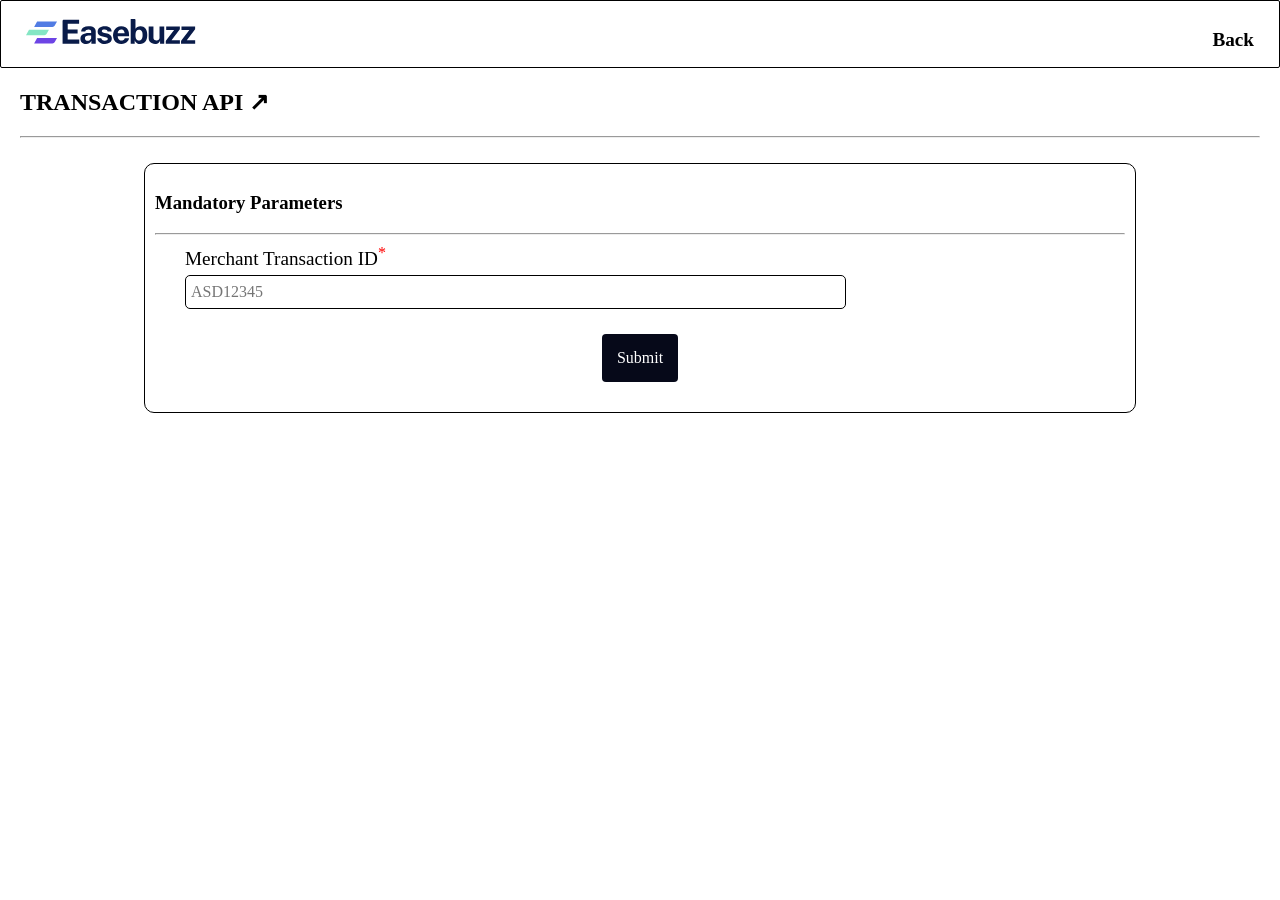
<file: view/transaction.html>
<!DOCTYPE html>
<html lang="en">
    <head>
        <meta charset="UTF-8">
        <meta name="viewport" content="width=device-width, initial-scale=1.0">
        <meta http-equiv="X-UA-Compatible" content="ie=edge">
        <link rel="stylesheet" href="../assets/css/style.css">
        <title>Transaction API</title>
    </head>
    <body>
        <div class="grid-container">
            <header class="wrapper">
                <div class="logo">
                    <a href="../index.html">
                        <img src="../assets/images/Easebuzz_Logo_ White_Text.svg" alt="Easebuzz">
                    </a>
                </div>
                <div class="hedding">
                    <h2><a class="highlight" href="../index.html">Back</a></h2>
                </div>
            </header>
        </div>
        <div class="form-container">
            <h2><a href="https://docs.easebuzz.in/docs/payment-gateway/f607brr7f8ek8-transaction-api-v2-1"
                    target="_blank" style="color:#000;text-decoration:none;"
                    onmouseover="this.style.textDecoration='underline'"
                    onmouseout="this.style.textDecoration='none'">TRANSACTION API &#x2197;</a></h2>
            <hr>
            <form method="POST" action="../easebuzz.php?api_name=transaction">
                <div class="main-form">
                    <h3>Mandatory Parameters</h3>
                    <hr>
                    <div class="mandatory-data">
                        <div class="form-field">
                            <label for="txnid">Merchant Transaction ID<sup>*</sup></label>
                            <input id="txnid" name="txnid" placeholder="ASD12345" required pattern="[a-zA-Z0-9_|\-/]{1,40}">
                        </div>
                    </div>  
                    <div class="btn-submit">
                        <button type="submit">Submit</button>
                    </div> 
                </div>
            </form>
        </div>
        <script src="../assets/js/form-validation.js"></script>
    </body>
</html>
</file>
<file: assets/css/style.css>
body {
    height: 100%;
    margin: 0px !important;
}

body *{
    font-family: Ubuntu;
}

.grid-container{
    display: grid;
    grid-template-columns: auto;
    background-color: #fff;
    margin:0px;
    padding:0px;
   
    
}

header{
    display: grid;
    grid-template-columns: 35% 65% auto;
    padding: 18px 25px 0px 25px;
    /* background-color:#07275d;  */
    border: 1px solid;
    border-radius:2px;
}

img{
    width:170px;
    text-align: left;
} 

.hedding{
    color:black;
    text-align: right;
}

.hedding > a > h2{
    font-size:1.2em;
    margin-top:10px !important;
    color: #000;
}

.hedding > a > h2 > spam{
    border-bottom: 1px solid;
}

.hedding > h2{
    font-size:1.2em;
    margin-top:10px !important;
}

.container{
    display:grid;
    grid-template-columns: auto;
    padding: 10px 25px;
    height:650px;
}

.card-container{
    display:grid;
    grid-template-columns:100% auto;
    grid-gap: 10px;
    margin:1px 25%;
}

.card{
    height:fit-content;
    background-color:#565455;
    color:#fff;
    padding:10px;
    margin:10px 15px 10px 0px;
    border:1px solid;
    border-radius:10px;
    z-index:1;
}

.card > h2{
    text-align:center;
    margin:0px;
    padding:5px;
}

.card > p{
    font-size:1.1em;
}

ul{ 
    padding-left:20px 
  }
  
ul > li{
    margin:5px;
    border:1px solid #487;
    padding:10px;
    border-radius:5px;
    background-color:#fff;
}

.highlight{
    color:#000;
}

.form-container{
    display:block;
    margin:0px 20px;
}

.form-container > h2{
    color: #ce042c;
}

.main-form{
    border:1px solid #000;
    border-radius:10px;
    padding:10px;
    margin: 25px 10% 100px 10%;
}

.mandatory-data{
    display:grid;
    grid-template-columns:auto auto;
    grid-gap:10px;
    padding: 0px 30px;
}

.optional-data{
    display:grid;
    grid-template-columns:auto auto;
    grid-gap: 10px;
    padding: 0px 30px;
}

.form-field input{
    margin: 5px 10px 5px 0px;    
    min-width: 100%;
}

.form-field{
    padding:0px 20px 0px 0px;
}

.main-form button{
    background: #060919;
    border: 0px;
    color: #fff;
    font-size: 1em;
    border-radius: 4px;
    margin: 10px;
    padding: 15px;
}

.btn-submit{
    margin:10px;
    text-align:center;
}

label{
    font-size:1.2em;
}

input{
    border:1px solid;
    border-radius:5px;
    padding:7px 5px;
    font-size: 1em;
}

sup{
    color: red;
}

#transaction_date, #payout_date{
    background:#fff url(https://cdn1.iconfinder.com/data/icons/cc_mono_icon_set/blacks/16x16/calendar_2.png)  97% 50% no-repeat;
}

a{
    text-decoration: none;
}
</file>
